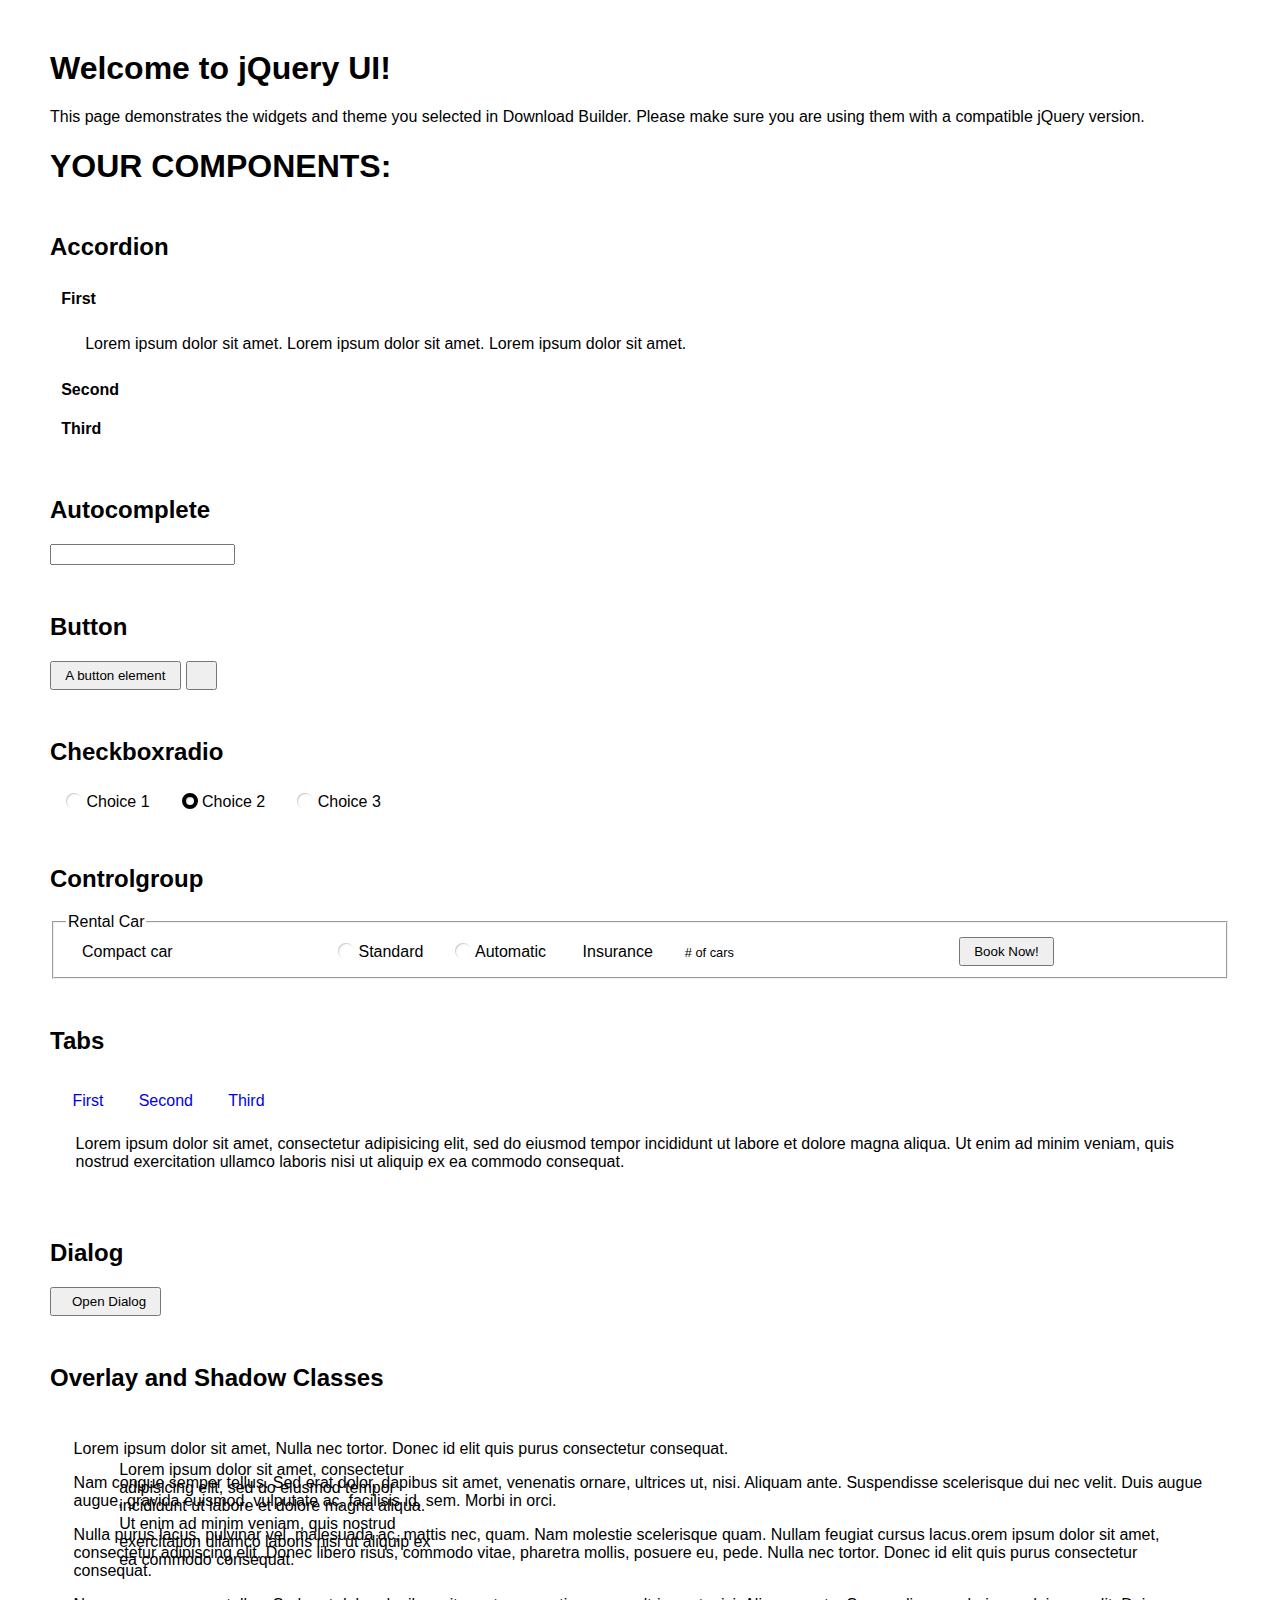
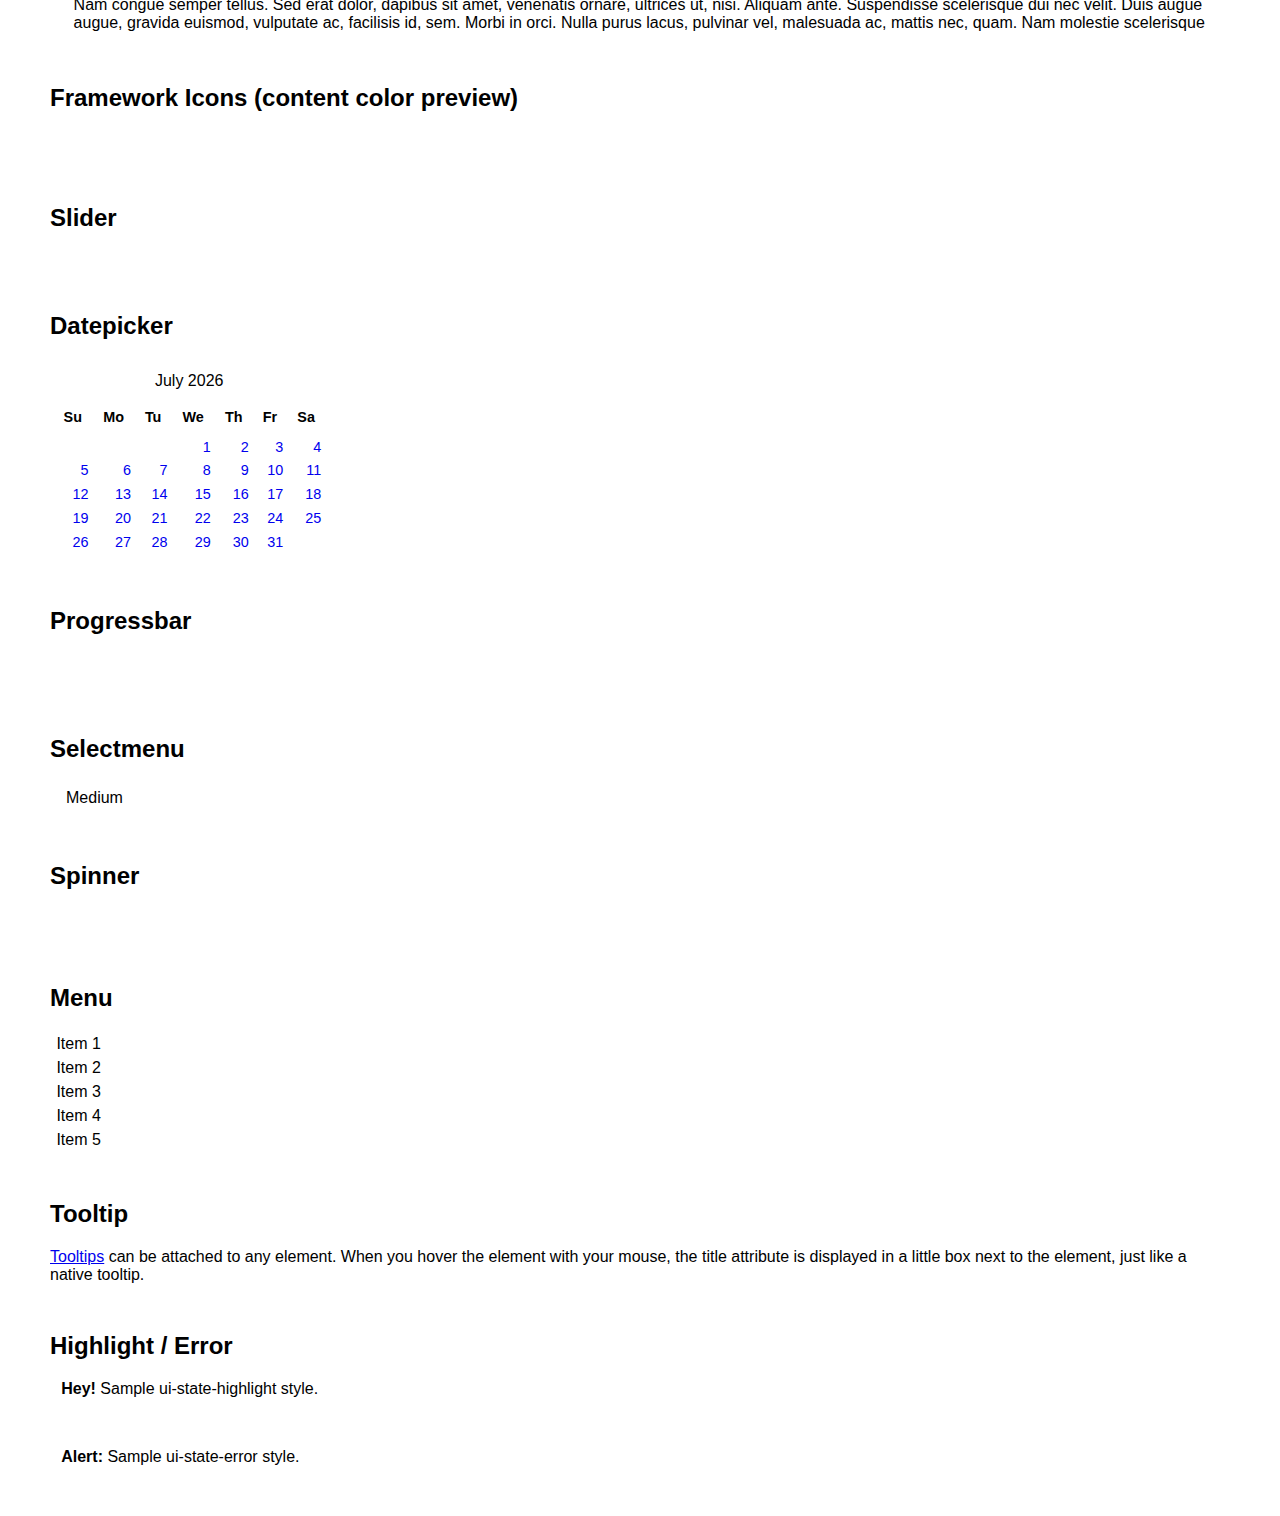
<file: jquery-ui-1.13.2.custom/index.html>
<!doctype html>
<html lang="us">
<head>
	<meta charset="utf-8">
	<title>jQuery UI Example Page</title>
	<link href="jquery-ui.css" rel="stylesheet">
	<style>
	body{
		font-family: "Trebuchet MS", sans-serif;
		margin: 50px;
	}
	.demoHeaders {
		margin-top: 2em;
	}
	#dialog-link {
		padding: .4em 1em .4em 20px;
		text-decoration: none;
		position: relative;
	}
	#dialog-link span.ui-icon {
		margin: 0 5px 0 0;
		position: absolute;
		left: .2em;
		top: 50%;
		margin-top: -8px;
	}
	#icons {
		margin: 0;
		padding: 0;
	}
	#icons li {
		margin: 2px;
		position: relative;
		padding: 4px 0;
		cursor: pointer;
		float: left;
		list-style: none;
	}
	#icons span.ui-icon {
		float: left;
		margin: 0 4px;
	}
	.fakewindowcontain .ui-widget-overlay {
		position: absolute;
	}
	select {
		width: 200px;
	}
	</style>
</head>
<body>

<h1>Welcome to jQuery UI!</h1>

<div class="ui-widget">
	<p>This page demonstrates the widgets and theme you selected in Download Builder. Please make sure you are using them with a compatible jQuery version.</p>
</div>

<h1>YOUR COMPONENTS:</h1>

<!-- Accordion -->
<h2 class="demoHeaders">Accordion</h2>
<div id="accordion">
	<h3>First</h3>
	<div>Lorem ipsum dolor sit amet. Lorem ipsum dolor sit amet. Lorem ipsum dolor sit amet.</div>
	<h3>Second</h3>
	<div>Phasellus mattis tincidunt nibh.</div>
	<h3>Third</h3>
	<div>Nam dui erat, auctor a, dignissim quis.</div>
</div>

<!-- Autocomplete -->
<h2 class="demoHeaders">Autocomplete</h2>
<div>
	<input id="autocomplete" title="type &quot;a&quot;">
</div>

<!-- Button -->
<h2 class="demoHeaders">Button</h2>
<button id="button">A button element</button>
<button id="button-icon">An icon-only button</button>

<!-- Checkboxradio -->
<h2 class="demoHeaders">Checkboxradio</h2>
<form style="margin-top: 1em;">
	<div id="radioset">
		<input type="radio" id="radio1" name="radio"><label for="radio1">Choice 1</label>
		<input type="radio" id="radio2" name="radio" checked="checked"><label for="radio2">Choice 2</label>
		<input type="radio" id="radio3" name="radio"><label for="radio3">Choice 3</label>
	</div>
</form>

<!-- Controlgroup -->
<h2 class="demoHeaders">Controlgroup</h2>
<fieldset>
	<legend>Rental Car</legend>
	<div id="controlgroup">
		<select id="car-type">
			<option>Compact car</option>
			<option>Midsize car</option>
			<option>Full size car</option>
			<option>SUV</option>
			<option>Luxury</option>
			<option>Truck</option>
			<option>Van</option>
		</select>
		<label for="transmission-standard">Standard</label>
		<input type="radio" name="transmission" id="transmission-standard">
		<label for="transmission-automatic">Automatic</label>
		<input type="radio" name="transmission" id="transmission-automatic">
		<label for="insurance">Insurance</label>
		<input type="checkbox" name="insurance" id="insurance">
		<label for="horizontal-spinner" class="ui-controlgroup-label"># of cars</label>
		<input id="horizontal-spinner" class="ui-spinner-input">
		<button>Book Now!</button>
	</div>
</fieldset>

<!-- Tabs -->
<h2 class="demoHeaders">Tabs</h2>
<div id="tabs">
	<ul>
		<li><a href="#tabs-1">First</a></li>
		<li><a href="#tabs-2">Second</a></li>
		<li><a href="#tabs-3">Third</a></li>
	</ul>
	<div id="tabs-1">Lorem ipsum dolor sit amet, consectetur adipisicing elit, sed do eiusmod tempor incididunt ut labore et dolore magna aliqua. Ut enim ad minim veniam, quis nostrud exercitation ullamco laboris nisi ut aliquip ex ea commodo consequat.</div>
	<div id="tabs-2">Phasellus mattis tincidunt nibh. Cras orci urna, blandit id, pretium vel, aliquet ornare, felis. Maecenas scelerisque sem non nisl. Fusce sed lorem in enim dictum bibendum.</div>
	<div id="tabs-3">Nam dui erat, auctor a, dignissim quis, sollicitudin eu, felis. Pellentesque nisi urna, interdum eget, sagittis et, consequat vestibulum, lacus. Mauris porttitor ullamcorper augue.</div>
</div>

<h2 class="demoHeaders">Dialog</h2>
<p>
	<button id="dialog-link" class="ui-button ui-corner-all ui-widget">
		<span class="ui-icon ui-icon-newwin"></span>Open Dialog
	</button>
</p>

<h2 class="demoHeaders">Overlay and Shadow Classes</h2>
<div style="position: relative; width: 96%; height: 200px; padding:1% 2%; overflow:hidden;" class="fakewindowcontain">
	<p>Lorem ipsum dolor sit amet,  Nulla nec tortor. Donec id elit quis purus consectetur consequat. </p><p>Nam congue semper tellus. Sed erat dolor, dapibus sit amet, venenatis ornare, ultrices ut, nisi. Aliquam ante. Suspendisse scelerisque dui nec velit. Duis augue augue, gravida euismod, vulputate ac, facilisis id, sem. Morbi in orci. </p><p>Nulla purus lacus, pulvinar vel, malesuada ac, mattis nec, quam. Nam molestie scelerisque quam. Nullam feugiat cursus lacus.orem ipsum dolor sit amet, consectetur adipiscing elit. Donec libero risus, commodo vitae, pharetra mollis, posuere eu, pede. Nulla nec tortor. Donec id elit quis purus consectetur consequat. </p><p>Nam congue semper tellus. Sed erat dolor, dapibus sit amet, venenatis ornare, ultrices ut, nisi. Aliquam ante. Suspendisse scelerisque dui nec velit. Duis augue augue, gravida euismod, vulputate ac, facilisis id, sem. Morbi in orci. Nulla purus lacus, pulvinar vel, malesuada ac, mattis nec, quam. Nam molestie scelerisque quam. </p><p>Nullam feugiat cursus lacus.orem ipsum dolor sit amet, consectetur adipiscing elit. Donec libero risus, commodo vitae, pharetra mollis, posuere eu, pede. Nulla nec tortor. Donec id elit quis purus consectetur consequat. Nam congue semper tellus. Sed erat dolor, dapibus sit amet, venenatis ornare, ultrices ut, nisi. Aliquam ante. </p><p>Suspendisse scelerisque dui nec velit. Duis augue augue, gravida euismod, vulputate ac, facilisis id, sem. Morbi in orci. Nulla purus lacus, pulvinar vel, malesuada ac, mattis nec, quam. Nam molestie scelerisque quam. Nullam feugiat cursus lacus.orem ipsum dolor sit amet, consectetur adipiscing elit. Donec libero risus, commodo vitae, pharetra mollis, posuere eu, pede. Nulla nec tortor. Donec id elit quis purus consectetur consequat. Nam congue semper tellus. Sed erat dolor, dapibus sit amet, venenatis ornare, ultrices ut, nisi. </p>

	<!-- ui-dialog -->
	<div class="ui-widget-overlay ui-front"></div>
	<div style="position: absolute; width: 320px; left: 50px; top: 30px; padding: 1.2em" class="ui-widget ui-front ui-widget-content ui-corner-all ui-widget-shadow">
		Lorem ipsum dolor sit amet, consectetur adipisicing elit, sed do eiusmod tempor incididunt ut labore et dolore magna aliqua. Ut enim ad minim veniam, quis nostrud exercitation ullamco laboris nisi ut aliquip ex ea commodo consequat.
	</div>

</div>

<!-- ui-dialog -->
<div id="dialog" title="Dialog Title">
	<p>Lorem ipsum dolor sit amet, consectetur adipisicing elit, sed do eiusmod tempor incididunt ut labore et dolore magna aliqua. Ut enim ad minim veniam, quis nostrud exercitation ullamco laboris nisi ut aliquip ex ea commodo consequat.</p>
</div>


<h2 class="demoHeaders">Framework Icons (content color preview)</h2>
<ul id="icons" class="ui-widget ui-helper-clearfix">
	<li class="ui-state-default ui-corner-all" title=".ui-icon-caret-1-n"><span class="ui-icon ui-icon-caret-1-n"></span></li>
	<li class="ui-state-default ui-corner-all" title=".ui-icon-caret-1-ne"><span class="ui-icon ui-icon-caret-1-ne"></span></li>
	<li class="ui-state-default ui-corner-all" title=".ui-icon-caret-1-e"><span class="ui-icon ui-icon-caret-1-e"></span></li>
	<li class="ui-state-default ui-corner-all" title=".ui-icon-caret-1-se"><span class="ui-icon ui-icon-caret-1-se"></span></li>
	<li class="ui-state-default ui-corner-all" title=".ui-icon-caret-1-s"><span class="ui-icon ui-icon-caret-1-s"></span></li>
	<li class="ui-state-default ui-corner-all" title=".ui-icon-caret-1-sw"><span class="ui-icon ui-icon-caret-1-sw"></span></li>
	<li class="ui-state-default ui-corner-all" title=".ui-icon-caret-1-w"><span class="ui-icon ui-icon-caret-1-w"></span></li>
	<li class="ui-state-default ui-corner-all" title=".ui-icon-caret-1-nw"><span class="ui-icon ui-icon-caret-1-nw"></span></li>
	<li class="ui-state-default ui-corner-all" title=".ui-icon-caret-2-n-s"><span class="ui-icon ui-icon-caret-2-n-s"></span></li>
	<li class="ui-state-default ui-corner-all" title=".ui-icon-caret-2-e-w"><span class="ui-icon ui-icon-caret-2-e-w"></span></li>
	<li class="ui-state-default ui-corner-all" title=".ui-icon-triangle-1-n"><span class="ui-icon ui-icon-triangle-1-n"></span></li>
	<li class="ui-state-default ui-corner-all" title=".ui-icon-triangle-1-ne"><span class="ui-icon ui-icon-triangle-1-ne"></span></li>
	<li class="ui-state-default ui-corner-all" title=".ui-icon-triangle-1-e"><span class="ui-icon ui-icon-triangle-1-e"></span></li>
	<li class="ui-state-default ui-corner-all" title=".ui-icon-triangle-1-se"><span class="ui-icon ui-icon-triangle-1-se"></span></li>
	<li class="ui-state-default ui-corner-all" title=".ui-icon-triangle-1-s"><span class="ui-icon ui-icon-triangle-1-s"></span></li>
	<li class="ui-state-default ui-corner-all" title=".ui-icon-triangle-1-sw"><span class="ui-icon ui-icon-triangle-1-sw"></span></li>
	<li class="ui-state-default ui-corner-all" title=".ui-icon-triangle-1-w"><span class="ui-icon ui-icon-triangle-1-w"></span></li>
	<li class="ui-state-default ui-corner-all" title=".ui-icon-triangle-1-nw"><span class="ui-icon ui-icon-triangle-1-nw"></span></li>
	<li class="ui-state-default ui-corner-all" title=".ui-icon-triangle-2-n-s"><span class="ui-icon ui-icon-triangle-2-n-s"></span></li>
	<li class="ui-state-default ui-corner-all" title=".ui-icon-triangle-2-e-w"><span class="ui-icon ui-icon-triangle-2-e-w"></span></li>
	<li class="ui-state-default ui-corner-all" title=".ui-icon-arrow-1-n"><span class="ui-icon ui-icon-arrow-1-n"></span></li>
	<li class="ui-state-default ui-corner-all" title=".ui-icon-arrow-1-ne"><span class="ui-icon ui-icon-arrow-1-ne"></span></li>
	<li class="ui-state-default ui-corner-all" title=".ui-icon-arrow-1-e"><span class="ui-icon ui-icon-arrow-1-e"></span></li>
	<li class="ui-state-default ui-corner-all" title=".ui-icon-arrow-1-se"><span class="ui-icon ui-icon-arrow-1-se"></span></li>
	<li class="ui-state-default ui-corner-all" title=".ui-icon-arrow-1-s"><span class="ui-icon ui-icon-arrow-1-s"></span></li>
	<li class="ui-state-default ui-corner-all" title=".ui-icon-arrow-1-sw"><span class="ui-icon ui-icon-arrow-1-sw"></span></li>
	<li class="ui-state-default ui-corner-all" title=".ui-icon-arrow-1-w"><span class="ui-icon ui-icon-arrow-1-w"></span></li>
	<li class="ui-state-default ui-corner-all" title=".ui-icon-arrow-1-nw"><span class="ui-icon ui-icon-arrow-1-nw"></span></li>
	<li class="ui-state-default ui-corner-all" title=".ui-icon-arrow-2-n-s"><span class="ui-icon ui-icon-arrow-2-n-s"></span></li>
	<li class="ui-state-default ui-corner-all" title=".ui-icon-arrow-2-ne-sw"><span class="ui-icon ui-icon-arrow-2-ne-sw"></span></li>
	<li class="ui-state-default ui-corner-all" title=".ui-icon-arrow-2-e-w"><span class="ui-icon ui-icon-arrow-2-e-w"></span></li>
	<li class="ui-state-default ui-corner-all" title=".ui-icon-arrow-2-se-nw"><span class="ui-icon ui-icon-arrow-2-se-nw"></span></li>
	<li class="ui-state-default ui-corner-all" title=".ui-icon-arrowstop-1-n"><span class="ui-icon ui-icon-arrowstop-1-n"></span></li>
	<li class="ui-state-default ui-corner-all" title=".ui-icon-arrowstop-1-e"><span class="ui-icon ui-icon-arrowstop-1-e"></span></li>
	<li class="ui-state-default ui-corner-all" title=".ui-icon-arrowstop-1-s"><span class="ui-icon ui-icon-arrowstop-1-s"></span></li>
	<li class="ui-state-default ui-corner-all" title=".ui-icon-arrowstop-1-w"><span class="ui-icon ui-icon-arrowstop-1-w"></span></li>
	<li class="ui-state-default ui-corner-all" title=".ui-icon-arrowthick-1-n"><span class="ui-icon ui-icon-arrowthick-1-n"></span></li>
	<li class="ui-state-default ui-corner-all" title=".ui-icon-arrowthick-1-ne"><span class="ui-icon ui-icon-arrowthick-1-ne"></span></li>
	<li class="ui-state-default ui-corner-all" title=".ui-icon-arrowthick-1-e"><span class="ui-icon ui-icon-arrowthick-1-e"></span></li>
	<li class="ui-state-default ui-corner-all" title=".ui-icon-arrowthick-1-se"><span class="ui-icon ui-icon-arrowthick-1-se"></span></li>
	<li class="ui-state-default ui-corner-all" title=".ui-icon-arrowthick-1-s"><span class="ui-icon ui-icon-arrowthick-1-s"></span></li>
	<li class="ui-state-default ui-corner-all" title=".ui-icon-arrowthick-1-sw"><span class="ui-icon ui-icon-arrowthick-1-sw"></span></li>
	<li class="ui-state-default ui-corner-all" title=".ui-icon-arrowthick-1-w"><span class="ui-icon ui-icon-arrowthick-1-w"></span></li>
	<li class="ui-state-default ui-corner-all" title=".ui-icon-arrowthick-1-nw"><span class="ui-icon ui-icon-arrowthick-1-nw"></span></li>
	<li class="ui-state-default ui-corner-all" title=".ui-icon-arrowthick-2-n-s"><span class="ui-icon ui-icon-arrowthick-2-n-s"></span></li>
	<li class="ui-state-default ui-corner-all" title=".ui-icon-arrowthick-2-ne-sw"><span class="ui-icon ui-icon-arrowthick-2-ne-sw"></span></li>
	<li class="ui-state-default ui-corner-all" title=".ui-icon-arrowthick-2-e-w"><span class="ui-icon ui-icon-arrowthick-2-e-w"></span></li>
	<li class="ui-state-default ui-corner-all" title=".ui-icon-arrowthick-2-se-nw"><span class="ui-icon ui-icon-arrowthick-2-se-nw"></span></li>
	<li class="ui-state-default ui-corner-all" title=".ui-icon-arrowthickstop-1-n"><span class="ui-icon ui-icon-arrowthickstop-1-n"></span></li>
	<li class="ui-state-default ui-corner-all" title=".ui-icon-arrowthickstop-1-e"><span class="ui-icon ui-icon-arrowthickstop-1-e"></span></li>
	<li class="ui-state-default ui-corner-all" title=".ui-icon-arrowthickstop-1-s"><span class="ui-icon ui-icon-arrowthickstop-1-s"></span></li>
	<li class="ui-state-default ui-corner-all" title=".ui-icon-arrowthickstop-1-w"><span class="ui-icon ui-icon-arrowthickstop-1-w"></span></li>
	<li class="ui-state-default ui-corner-all" title=".ui-icon-arrowreturnthick-1-w"><span class="ui-icon ui-icon-arrowreturnthick-1-w"></span></li>
	<li class="ui-state-default ui-corner-all" title=".ui-icon-arrowreturnthick-1-n"><span class="ui-icon ui-icon-arrowreturnthick-1-n"></span></li>
	<li class="ui-state-default ui-corner-all" title=".ui-icon-arrowreturnthick-1-e"><span class="ui-icon ui-icon-arrowreturnthick-1-e"></span></li>
	<li class="ui-state-default ui-corner-all" title=".ui-icon-arrowreturnthick-1-s"><span class="ui-icon ui-icon-arrowreturnthick-1-s"></span></li>
	<li class="ui-state-default ui-corner-all" title=".ui-icon-arrowreturn-1-w"><span class="ui-icon ui-icon-arrowreturn-1-w"></span></li>
	<li class="ui-state-default ui-corner-all" title=".ui-icon-arrowreturn-1-n"><span class="ui-icon ui-icon-arrowreturn-1-n"></span></li>
	<li class="ui-state-default ui-corner-all" title=".ui-icon-arrowreturn-1-e"><span class="ui-icon ui-icon-arrowreturn-1-e"></span></li>
	<li class="ui-state-default ui-corner-all" title=".ui-icon-arrowreturn-1-s"><span class="ui-icon ui-icon-arrowreturn-1-s"></span></li>
	<li class="ui-state-default ui-corner-all" title=".ui-icon-arrowrefresh-1-w"><span class="ui-icon ui-icon-arrowrefresh-1-w"></span></li>
	<li class="ui-state-default ui-corner-all" title=".ui-icon-arrowrefresh-1-n"><span class="ui-icon ui-icon-arrowrefresh-1-n"></span></li>
	<li class="ui-state-default ui-corner-all" title=".ui-icon-arrowrefresh-1-e"><span class="ui-icon ui-icon-arrowrefresh-1-e"></span></li>
	<li class="ui-state-default ui-corner-all" title=".ui-icon-arrowrefresh-1-s"><span class="ui-icon ui-icon-arrowrefresh-1-s"></span></li>
	<li class="ui-state-default ui-corner-all" title=".ui-icon-arrow-4"><span class="ui-icon ui-icon-arrow-4"></span></li>
	<li class="ui-state-default ui-corner-all" title=".ui-icon-arrow-4-diag"><span class="ui-icon ui-icon-arrow-4-diag"></span></li>
	<li class="ui-state-default ui-corner-all" title=".ui-icon-extlink"><span class="ui-icon ui-icon-extlink"></span></li>
	<li class="ui-state-default ui-corner-all" title=".ui-icon-newwin"><span class="ui-icon ui-icon-newwin"></span></li>
	<li class="ui-state-default ui-corner-all" title=".ui-icon-refresh"><span class="ui-icon ui-icon-refresh"></span></li>
	<li class="ui-state-default ui-corner-all" title=".ui-icon-shuffle"><span class="ui-icon ui-icon-shuffle"></span></li>
	<li class="ui-state-default ui-corner-all" title=".ui-icon-transfer-e-w"><span class="ui-icon ui-icon-transfer-e-w"></span></li>
	<li class="ui-state-default ui-corner-all" title=".ui-icon-transferthick-e-w"><span class="ui-icon ui-icon-transferthick-e-w"></span></li>
	<li class="ui-state-default ui-corner-all" title=".ui-icon-folder-collapsed"><span class="ui-icon ui-icon-folder-collapsed"></span></li>
	<li class="ui-state-default ui-corner-all" title=".ui-icon-folder-open"><span class="ui-icon ui-icon-folder-open"></span></li>
	<li class="ui-state-default ui-corner-all" title=".ui-icon-document"><span class="ui-icon ui-icon-document"></span></li>
	<li class="ui-state-default ui-corner-all" title=".ui-icon-document-b"><span class="ui-icon ui-icon-document-b"></span></li>
	<li class="ui-state-default ui-corner-all" title=".ui-icon-note"><span class="ui-icon ui-icon-note"></span></li>
	<li class="ui-state-default ui-corner-all" title=".ui-icon-mail-closed"><span class="ui-icon ui-icon-mail-closed"></span></li>
	<li class="ui-state-default ui-corner-all" title=".ui-icon-mail-open"><span class="ui-icon ui-icon-mail-open"></span></li>
	<li class="ui-state-default ui-corner-all" title=".ui-icon-suitcase"><span class="ui-icon ui-icon-suitcase"></span></li>
	<li class="ui-state-default ui-corner-all" title=".ui-icon-comment"><span class="ui-icon ui-icon-comment"></span></li>
	<li class="ui-state-default ui-corner-all" title=".ui-icon-person"><span class="ui-icon ui-icon-person"></span></li>
	<li class="ui-state-default ui-corner-all" title=".ui-icon-print"><span class="ui-icon ui-icon-print"></span></li>
	<li class="ui-state-default ui-corner-all" title=".ui-icon-trash"><span class="ui-icon ui-icon-trash"></span></li>
	<li class="ui-state-default ui-corner-all" title=".ui-icon-locked"><span class="ui-icon ui-icon-locked"></span></li>
	<li class="ui-state-default ui-corner-all" title=".ui-icon-unlocked"><span class="ui-icon ui-icon-unlocked"></span></li>
	<li class="ui-state-default ui-corner-all" title=".ui-icon-bookmark"><span class="ui-icon ui-icon-bookmark"></span></li>
	<li class="ui-state-default ui-corner-all" title=".ui-icon-tag"><span class="ui-icon ui-icon-tag"></span></li>
	<li class="ui-state-default ui-corner-all" title=".ui-icon-home"><span class="ui-icon ui-icon-home"></span></li>
	<li class="ui-state-default ui-corner-all" title=".ui-icon-flag"><span class="ui-icon ui-icon-flag"></span></li>
	<li class="ui-state-default ui-corner-all" title=".ui-icon-calculator"><span class="ui-icon ui-icon-calculator"></span></li>
	<li class="ui-state-default ui-corner-all" title=".ui-icon-cart"><span class="ui-icon ui-icon-cart"></span></li>
	<li class="ui-state-default ui-corner-all" title=".ui-icon-pencil"><span class="ui-icon ui-icon-pencil"></span></li>
	<li class="ui-state-default ui-corner-all" title=".ui-icon-clock"><span class="ui-icon ui-icon-clock"></span></li>
	<li class="ui-state-default ui-corner-all" title=".ui-icon-disk"><span class="ui-icon ui-icon-disk"></span></li>
	<li class="ui-state-default ui-corner-all" title=".ui-icon-calendar"><span class="ui-icon ui-icon-calendar"></span></li>
	<li class="ui-state-default ui-corner-all" title=".ui-icon-zoomin"><span class="ui-icon ui-icon-zoomin"></span></li>
	<li class="ui-state-default ui-corner-all" title=".ui-icon-zoomout"><span class="ui-icon ui-icon-zoomout"></span></li>
	<li class="ui-state-default ui-corner-all" title=".ui-icon-search"><span class="ui-icon ui-icon-search"></span></li>
	<li class="ui-state-default ui-corner-all" title=".ui-icon-wrench"><span class="ui-icon ui-icon-wrench"></span></li>
	<li class="ui-state-default ui-corner-all" title=".ui-icon-gear"><span class="ui-icon ui-icon-gear"></span></li>
	<li class="ui-state-default ui-corner-all" title=".ui-icon-heart"><span class="ui-icon ui-icon-heart"></span></li>
	<li class="ui-state-default ui-corner-all" title=".ui-icon-star"><span class="ui-icon ui-icon-star"></span></li>
	<li class="ui-state-default ui-corner-all" title=".ui-icon-link"><span class="ui-icon ui-icon-link"></span></li>
	<li class="ui-state-default ui-corner-all" title=".ui-icon-cancel"><span class="ui-icon ui-icon-cancel"></span></li>
	<li class="ui-state-default ui-corner-all" title=".ui-icon-plus"><span class="ui-icon ui-icon-plus"></span></li>
	<li class="ui-state-default ui-corner-all" title=".ui-icon-plusthick"><span class="ui-icon ui-icon-plusthick"></span></li>
	<li class="ui-state-default ui-corner-all" title=".ui-icon-minus"><span class="ui-icon ui-icon-minus"></span></li>
	<li class="ui-state-default ui-corner-all" title=".ui-icon-minusthick"><span class="ui-icon ui-icon-minusthick"></span></li>
	<li class="ui-state-default ui-corner-all" title=".ui-icon-close"><span class="ui-icon ui-icon-close"></span></li>
	<li class="ui-state-default ui-corner-all" title=".ui-icon-closethick"><span class="ui-icon ui-icon-closethick"></span></li>
	<li class="ui-state-default ui-corner-all" title=".ui-icon-key"><span class="ui-icon ui-icon-key"></span></li>
	<li class="ui-state-default ui-corner-all" title=".ui-icon-lightbulb"><span class="ui-icon ui-icon-lightbulb"></span></li>
	<li class="ui-state-default ui-corner-all" title=".ui-icon-scissors"><span class="ui-icon ui-icon-scissors"></span></li>
	<li class="ui-state-default ui-corner-all" title=".ui-icon-clipboard"><span class="ui-icon ui-icon-clipboard"></span></li>
	<li class="ui-state-default ui-corner-all" title=".ui-icon-copy"><span class="ui-icon ui-icon-copy"></span></li>
	<li class="ui-state-default ui-corner-all" title=".ui-icon-contact"><span class="ui-icon ui-icon-contact"></span></li>
	<li class="ui-state-default ui-corner-all" title=".ui-icon-image"><span class="ui-icon ui-icon-image"></span></li>
	<li class="ui-state-default ui-corner-all" title=".ui-icon-video"><span class="ui-icon ui-icon-video"></span></li>
	<li class="ui-state-default ui-corner-all" title=".ui-icon-script"><span class="ui-icon ui-icon-script"></span></li>
	<li class="ui-state-default ui-corner-all" title=".ui-icon-alert"><span class="ui-icon ui-icon-alert"></span></li>
	<li class="ui-state-default ui-corner-all" title=".ui-icon-info"><span class="ui-icon ui-icon-info"></span></li>
	<li class="ui-state-default ui-corner-all" title=".ui-icon-notice"><span class="ui-icon ui-icon-notice"></span></li>
	<li class="ui-state-default ui-corner-all" title=".ui-icon-help"><span class="ui-icon ui-icon-help"></span></li>
	<li class="ui-state-default ui-corner-all" title=".ui-icon-check"><span class="ui-icon ui-icon-check"></span></li>
	<li class="ui-state-default ui-corner-all" title=".ui-icon-bullet"><span class="ui-icon ui-icon-bullet"></span></li>
	<li class="ui-state-default ui-corner-all" title=".ui-icon-radio-off"><span class="ui-icon ui-icon-radio-off"></span></li>
	<li class="ui-state-default ui-corner-all" title=".ui-icon-radio-on"><span class="ui-icon ui-icon-radio-on"></span></li>
	<li class="ui-state-default ui-corner-all" title=".ui-icon-pin-w"><span class="ui-icon ui-icon-pin-w"></span></li>
	<li class="ui-state-default ui-corner-all" title=".ui-icon-pin-s"><span class="ui-icon ui-icon-pin-s"></span></li>
	<li class="ui-state-default ui-corner-all" title=".ui-icon-play"><span class="ui-icon ui-icon-play"></span></li>
	<li class="ui-state-default ui-corner-all" title=".ui-icon-pause"><span class="ui-icon ui-icon-pause"></span></li>
	<li class="ui-state-default ui-corner-all" title=".ui-icon-seek-next"><span class="ui-icon ui-icon-seek-next"></span></li>
	<li class="ui-state-default ui-corner-all" title=".ui-icon-seek-prev"><span class="ui-icon ui-icon-seek-prev"></span></li>
	<li class="ui-state-default ui-corner-all" title=".ui-icon-seek-end"><span class="ui-icon ui-icon-seek-end"></span></li>
	<li class="ui-state-default ui-corner-all" title=".ui-icon-seek-first"><span class="ui-icon ui-icon-seek-first"></span></li>
	<li class="ui-state-default ui-corner-all" title=".ui-icon-stop"><span class="ui-icon ui-icon-stop"></span></li>
	<li class="ui-state-default ui-corner-all" title=".ui-icon-eject"><span class="ui-icon ui-icon-eject"></span></li>
	<li class="ui-state-default ui-corner-all" title=".ui-icon-volume-off"><span class="ui-icon ui-icon-volume-off"></span></li>
	<li class="ui-state-default ui-corner-all" title=".ui-icon-volume-on"><span class="ui-icon ui-icon-volume-on"></span></li>
	<li class="ui-state-default ui-corner-all" title=".ui-icon-power"><span class="ui-icon ui-icon-power"></span></li>
	<li class="ui-state-default ui-corner-all" title=".ui-icon-signal-diag"><span class="ui-icon ui-icon-signal-diag"></span></li>
	<li class="ui-state-default ui-corner-all" title=".ui-icon-signal"><span class="ui-icon ui-icon-signal"></span></li>
	<li class="ui-state-default ui-corner-all" title=".ui-icon-battery-0"><span class="ui-icon ui-icon-battery-0"></span></li>
	<li class="ui-state-default ui-corner-all" title=".ui-icon-battery-1"><span class="ui-icon ui-icon-battery-1"></span></li>
	<li class="ui-state-default ui-corner-all" title=".ui-icon-battery-2"><span class="ui-icon ui-icon-battery-2"></span></li>
	<li class="ui-state-default ui-corner-all" title=".ui-icon-battery-3"><span class="ui-icon ui-icon-battery-3"></span></li>
	<li class="ui-state-default ui-corner-all" title=".ui-icon-circle-plus"><span class="ui-icon ui-icon-circle-plus"></span></li>
	<li class="ui-state-default ui-corner-all" title=".ui-icon-circle-minus"><span class="ui-icon ui-icon-circle-minus"></span></li>
	<li class="ui-state-default ui-corner-all" title=".ui-icon-circle-close"><span class="ui-icon ui-icon-circle-close"></span></li>
	<li class="ui-state-default ui-corner-all" title=".ui-icon-circle-triangle-e"><span class="ui-icon ui-icon-circle-triangle-e"></span></li>
	<li class="ui-state-default ui-corner-all" title=".ui-icon-circle-triangle-s"><span class="ui-icon ui-icon-circle-triangle-s"></span></li>
	<li class="ui-state-default ui-corner-all" title=".ui-icon-circle-triangle-w"><span class="ui-icon ui-icon-circle-triangle-w"></span></li>
	<li class="ui-state-default ui-corner-all" title=".ui-icon-circle-triangle-n"><span class="ui-icon ui-icon-circle-triangle-n"></span></li>
	<li class="ui-state-default ui-corner-all" title=".ui-icon-circle-arrow-e"><span class="ui-icon ui-icon-circle-arrow-e"></span></li>
	<li class="ui-state-default ui-corner-all" title=".ui-icon-circle-arrow-s"><span class="ui-icon ui-icon-circle-arrow-s"></span></li>
	<li class="ui-state-default ui-corner-all" title=".ui-icon-circle-arrow-w"><span class="ui-icon ui-icon-circle-arrow-w"></span></li>
	<li class="ui-state-default ui-corner-all" title=".ui-icon-circle-arrow-n"><span class="ui-icon ui-icon-circle-arrow-n"></span></li>
	<li class="ui-state-default ui-corner-all" title=".ui-icon-circle-zoomin"><span class="ui-icon ui-icon-circle-zoomin"></span></li>
	<li class="ui-state-default ui-corner-all" title=".ui-icon-circle-zoomout"><span class="ui-icon ui-icon-circle-zoomout"></span></li>
	<li class="ui-state-default ui-corner-all" title=".ui-icon-circle-check"><span class="ui-icon ui-icon-circle-check"></span></li>
	<li class="ui-state-default ui-corner-all" title=".ui-icon-circlesmall-plus"><span class="ui-icon ui-icon-circlesmall-plus"></span></li>
	<li class="ui-state-default ui-corner-all" title=".ui-icon-circlesmall-minus"><span class="ui-icon ui-icon-circlesmall-minus"></span></li>
	<li class="ui-state-default ui-corner-all" title=".ui-icon-circlesmall-close"><span class="ui-icon ui-icon-circlesmall-close"></span></li>
	<li class="ui-state-default ui-corner-all" title=".ui-icon-squaresmall-plus"><span class="ui-icon ui-icon-squaresmall-plus"></span></li>
	<li class="ui-state-default ui-corner-all" title=".ui-icon-squaresmall-minus"><span class="ui-icon ui-icon-squaresmall-minus"></span></li>
	<li class="ui-state-default ui-corner-all" title=".ui-icon-squaresmall-close"><span class="ui-icon ui-icon-squaresmall-close"></span></li>
	<li class="ui-state-default ui-corner-all" title=".ui-icon-grip-dotted-vertical"><span class="ui-icon ui-icon-grip-dotted-vertical"></span></li>
	<li class="ui-state-default ui-corner-all" title=".ui-icon-grip-dotted-horizontal"><span class="ui-icon ui-icon-grip-dotted-horizontal"></span></li>
	<li class="ui-state-default ui-corner-all" title=".ui-icon-grip-solid-vertical"><span class="ui-icon ui-icon-grip-solid-vertical"></span></li>
	<li class="ui-state-default ui-corner-all" title=".ui-icon-grip-solid-horizontal"><span class="ui-icon ui-icon-grip-solid-horizontal"></span></li>
	<li class="ui-state-default ui-corner-all" title=".ui-icon-gripsmall-diagonal-se"><span class="ui-icon ui-icon-gripsmall-diagonal-se"></span></li>
	<li class="ui-state-default ui-corner-all" title=".ui-icon-grip-diagonal-se"><span class="ui-icon ui-icon-grip-diagonal-se"></span></li>
</ul>

<!-- Slider -->
<h2 class="demoHeaders">Slider</h2>
<div id="slider"></div>

<!-- Datepicker -->
<h2 class="demoHeaders">Datepicker</h2>
<div id="datepicker"></div>

<!-- Progressbar -->
<h2 class="demoHeaders">Progressbar</h2>
<div id="progressbar"></div>

<!-- Progressbar -->
<h2 class="demoHeaders">Selectmenu</h2>
<select id="selectmenu">
	<option>Slower</option>
	<option>Slow</option>
	<option selected="selected">Medium</option>
	<option>Fast</option>
	<option>Faster</option>
</select>

<!-- Spinner -->
<h2 class="demoHeaders">Spinner</h2>
<input id="spinner">

<!-- Menu -->
<h2 class="demoHeaders">Menu</h2>
<ul style="width:100px;" id="menu">
	<li><div>Item 1</div></li>
	<li><div>Item 2</div></li>
	<li><div>Item 3</div>
		<ul>
			<li><div>Item 3-1</div></li>
			<li><div>Item 3-2</div></li>
			<li><div>Item 3-3</div></li>
			<li><div>Item 3-4</div></li>
			<li><div>Item 3-5</div></li>
		</ul>
	</li>
	<li><div>Item 4</div></li>
	<li><div>Item 5</div></li>
</ul>

<!-- Tooltip -->
<h2 class="demoHeaders">Tooltip</h2>
<p id="tooltip">
	<a href="#" title="That&apos;s what this widget is">Tooltips</a> can be attached to any element. When you hover
the element with your mouse, the title attribute is displayed in a little box next to the element, just like a native tooltip.
</p>

<!-- Highlight / Error -->
<h2 class="demoHeaders">Highlight / Error</h2>
<div class="ui-widget">
	<div class="ui-state-highlight ui-corner-all" style="margin-top: 20px; padding: 0 .7em;">
		<p><span class="ui-icon ui-icon-info" style="float: left; margin-right: .3em;"></span>
		<strong>Hey!</strong> Sample ui-state-highlight style.</p>
	</div>
</div>
<br>
<div class="ui-widget">
	<div class="ui-state-error ui-corner-all" style="padding: 0 .7em;">
		<p><span class="ui-icon ui-icon-alert" style="float: left; margin-right: .3em;"></span>
		<strong>Alert:</strong> Sample ui-state-error style.</p>
	</div>
</div>

<script src="external/jquery/jquery.js"></script>
<script src="jquery-ui.js"></script>
<script>
$( "#accordion" ).accordion();

var availableTags = [
	"ActionScript",
	"AppleScript",
	"Asp",
	"BASIC",
	"C",
	"C++",
	"Clojure",
	"COBOL",
	"ColdFusion",
	"Erlang",
	"Fortran",
	"Groovy",
	"Haskell",
	"Java",
	"JavaScript",
	"Lisp",
	"Perl",
	"PHP",
	"Python",
	"Ruby",
	"Scala",
	"Scheme"
];
$( "#autocomplete" ).autocomplete({
	source: availableTags
});

$( "#button" ).button();
$( "#button-icon" ).button({
	icon: "ui-icon-gear",
	showLabel: false
});

$( "#radioset" ).buttonset();

$( "#controlgroup" ).controlgroup();

$( "#tabs" ).tabs();

$( "#dialog" ).dialog({
	autoOpen: false,
	width: 400,
	buttons: [
		{
			text: "Ok",
			click: function() {
				$( this ).dialog( "close" );
			}
		},
		{
			text: "Cancel",
			click: function() {
				$( this ).dialog( "close" );
			}
		}
	]
});

// Link to open the dialog
$( "#dialog-link" ).click(function( event ) {
	$( "#dialog" ).dialog( "open" );
	event.preventDefault();
});

$( "#datepicker" ).datepicker({
	inline: true
});

$( "#slider" ).slider({
	range: true,
	values: [ 17, 67 ]
});

$( "#progressbar" ).progressbar({
	value: 20
});

$( "#spinner" ).spinner();

$( "#menu" ).menu();

$( "#tooltip" ).tooltip();

$( "#selectmenu" ).selectmenu();

// Hover states on the static widgets
$( "#dialog-link, #icons li" ).hover(
	function() {
		$( this ).addClass( "ui-state-hover" );
	},
	function() {
		$( this ).removeClass( "ui-state-hover" );
	}
);
</script>
</body>
</html>
</file>
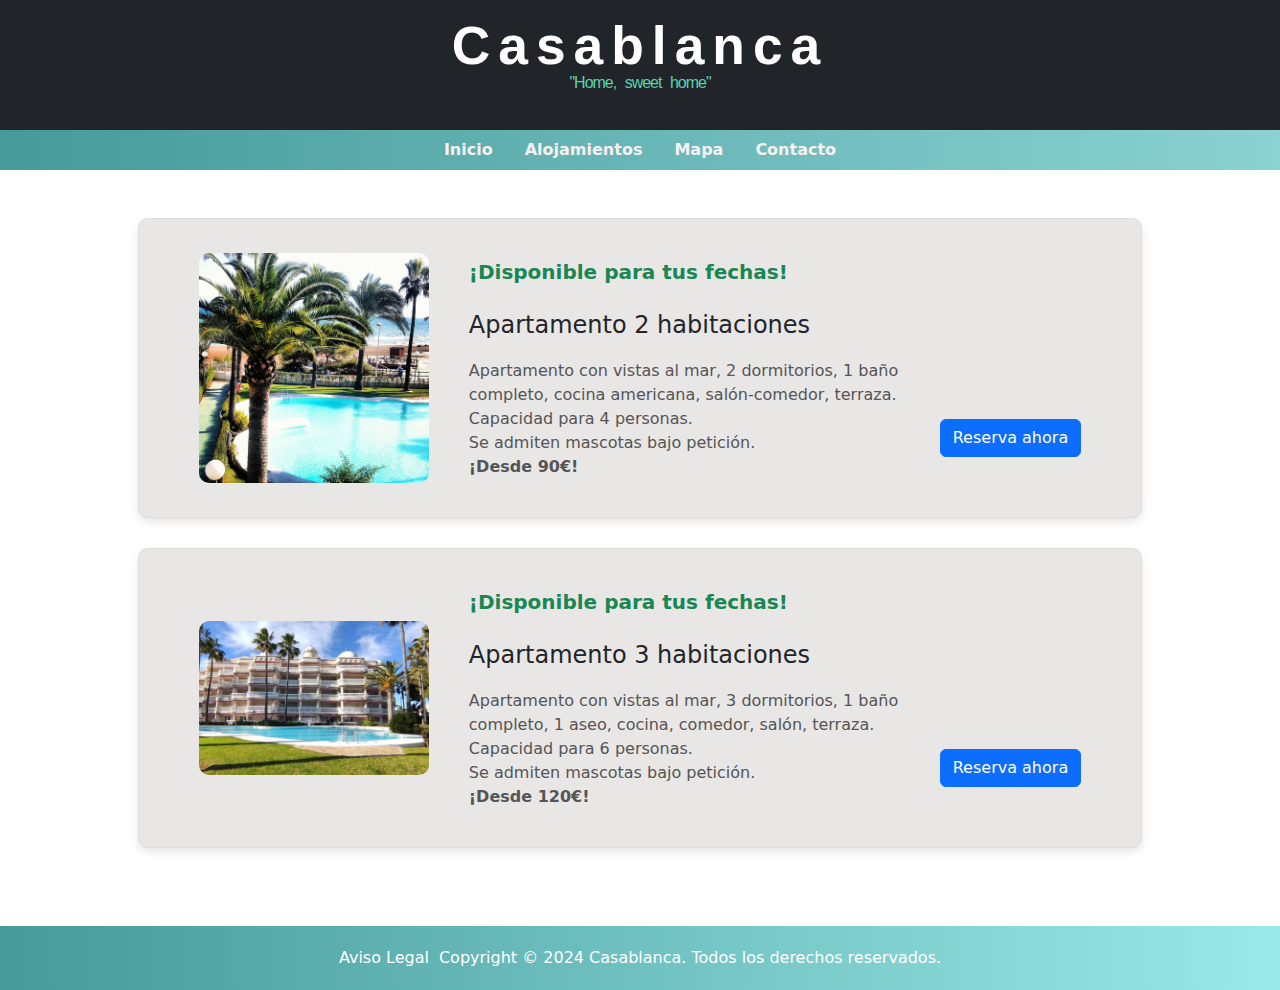
<file: alojamientos.html>
<!DOCTYPE html>
<html lang="en">
<head>
    <meta charset="UTF-8">
    <meta name="viewport" content="width=device-width, initial-scale=1.0">
    <title>Alojamientos</title>
    <link rel="stylesheet" type="text/css" href="style.css" media="screen" />
    <script src="https://code.jquery.com/jquery-3.7.1.min.js"></script>
    <!--Bootstrap via link porque descargando los archivos y añadiendo la ruta no me funcionaba-->
    <link href="https://cdn.jsdelivr.net/npm/bootstrap@5.3.3/dist/css/bootstrap.min.css" rel="stylesheet" integrity="sha384-QWTKZyjpPEjISv5WaRU9OFeRpok6YctnYmDr5pNlyT2bRjXh0JMhjY6hW+ALEwIH" crossorigin="anonymous">
    
</head>
<!--Bootstrap-->
<script src="https://cdn.jsdelivr.net/npm/bootstrap@5.3.3/dist/js/bootstrap.bundle.min.js" integrity="sha384-YvpcrYf0tY3lHB60NNkmXc5s9fDVZLESaAA55NDzOxhy9GkcIdslK1eN7N6jIeHz" crossorigin="anonymous"></script>

<!--Javascript-->
<script src="javascript.js"></script>

    <body>
        <!--CABECERA-->
        <div  class="bg-dark">
            <header>
                <p class="text-white">Casablanca</p>
                <p id="subtitulo">"Home, sweet home"</p>
            </header>
        </div>

        <!--CABECERA MENU-->
        <nav id="menu">
            <ul class="nav justify-content-center">
                <li class="nav-item">
                    <a class="nav-link" href="index.html" onclick="redireccionarInicio()">Inicio</a>
                </li>
                <li class="nav-item">
                    <a class="nav-link" href="alojamientos.html" onclick="redireccionarAlojamientos()">Alojamientos</a>
                </li>
                <li class="nav-item">
                    <a class="nav-link" href="mapa.html" onclick="redireccionarMapa()">Mapa</a>
                </li>
                <li class="nav-item">
                    <a class="nav-link" href="contacto.html" onclick="redireccionarContacto()">Contacto</a>
                </li>
              </ul>
        </nav>

       <!--conetenedores de los 2 apartamentos, vista principal-->
       <section id="apartment-body" class="container my-5 apartments-section">
        <div class="apartment-card" data-bs-toggle="modal" data-bs-target="#apartmentModal1">
            <img src="imagenes/302A/vistas.jpeg">
            <div class="apartment-info">
                <p class="fs-5 fw-bold text-success">¡Disponible para tus fechas!</p>
                <br>
                <h4>Apartamento 2 habitaciones</h4>
                <p>Apartamento con vistas al mar, 2 dormitorios, 1 baño completo, cocina americana, salón-comedor, terraza.</p>
                <p>Capacidad para 4 personas.</p>
                <p>Se admiten mascotas bajo petición.</p>
                <p class="fs-6 fw-bold">¡Desde 90€!</p>
                
            </div>
            <button class="btn btn-primary reserve-button" id="btnReservaAp1" onclick="reservaAhora(event)">Reserva ahora</button>
        </div>

        <div class="apartment-card" data-bs-toggle="modal" data-bs-target="#apartmentModal2">
            <img src="imagenes/205/edificio.jpg">
            <div class="apartment-info">
                <p class="fs-5 fw-bold text-success">¡Disponible para tus fechas!</p>
                <br>
                <h4>Apartamento 3 habitaciones</h4>
                <p>Apartamento con vistas al mar, 3 dormitorios, 1 baño completo, 1 aseo, cocina, comedor, salón, terraza.</p>
                <p>Capacidad para 6 personas.</p>
                <p>Se admiten mascotas bajo petición.</p>
                <p class="fs-6 fw-bold">¡Desde 120€!</p>
            </div>
            <button class="btn btn-primary reserve-button" id="btnReservaAp2" onclick="reservaAhora(event)">Reserva ahora</button>
        </div>
    </section>
    
    
        <!-- carousel 2 habitaciones -->
        <div class="modal fade" id="apartmentModal1" tabindex="-1" aria-labelledby="apartmentModal1Label" aria-hidden="true">
            <div class="modal-dialog modal-lg">
                <div class="modal-content">
                    <div class="modal-header">
                        <h5 class="modal-title" id="apartmentModal1Label">Apartamento 2 habitaciones</h5>
                        <button type="button" class="btn-close" data-bs-dismiss="modal" aria-label="Close"></button>
                    </div>
                    <div class="modal-body">
                        <div id="carouselExample1" class="carousel slide" data-bs-ride="carousel">
                            <div class="carousel-inner">
                                <div class="carousel-item active">
                                    <img src="imagenes/302A/vistas.jpeg" class="d-block w-100">
                                </div>
                                <div class="carousel-item">
                                    <img src="imagenes/302A/terraza.jpeg" class="d-block w-100">
                                </div>
                                <div class="carousel-item">
                                    <img src="imagenes/302A/terraza2.jpeg" class="d-block w-100">
                                </div>
                                <div class="carousel-item">
                                    <img src="imagenes/302A/terraza3.jpeg" class="d-block w-100">
                                </div>
                                <div class="carousel-item">
                                    <img src="imagenes/302A/vistas3.jpeg" class="d-block w-100">
                                </div>
                                <div class="carousel-item">
                                    <img src="imagenes/302A/baño.jpeg" class="d-block w-100">
                                </div>
                                <div class="carousel-item">
                                    <img src="imagenes/302A/cocina.jpeg" class="d-block w-100">
                                </div>
                                <div class="carousel-item">
                                    <img src="imagenes/302A/comedor.jpeg" class="d-block w-100">
                                </div>
                                <div class="carousel-item">
                                    <img src="imagenes/302A/h1.jpeg" class="d-block w-100">
                                </div>
                                <div class="carousel-item">
                                    <img src="imagenes/302A/h2.jpeg" class="d-block w-100">
                                </div>
                                <div class="carousel-item">
                                    <img src="imagenes/302A/h2_2.jpeg" class="d-block w-100">
                                </div>
                                <div class="carousel-item">
                                    <img src="imagenes/302A/salon.jpeg" class="d-block w-100">
                                </div>
                                <div class="carousel-item">
                                    <img src="imagenes/302A/saloncomedorterraza.jpeg" class="d-block w-100">
                                </div>
                                <div class="carousel-item">
                                    <img src="imagenes/302A/welcome.jpeg" class="d-block w-100">
                                </div>

                            </div>
                            <button class="carousel-control-prev" type="button" data-bs-target="#carouselExample1" data-bs-slide="prev">
                                <span class="carousel-control-prev-icon" aria-hidden="true"></span>

                            </button>
                            <button class="carousel-control-next" type="button" data-bs-target="#carouselExample1" data-bs-slide="next">
                                <span class="carousel-control-next-icon" aria-hidden="true"></span>
                            </button>
                        </div>
                    </div>
                </div>
            </div>
        </div>
    
        <!-- carousel 3 habitaciones -->
        <div class="modal fade" id="apartmentModal2" tabindex="-1" aria-labelledby="apartmentModal2Label" aria-hidden="true">
            <div class="modal-dialog modal-lg">
                <div class="modal-content">
                    <div class="modal-header">
                        <h5 class="modal-title" id="apartmentModal2Label">Apartamento 3 habitaciones</h5>
                        <button type="button" class="btn-close" data-bs-dismiss="modal" aria-label="Close"></button>
                    </div>
                    <div class="modal-body">
                        <div id="carouselExample2" class="carousel slide" data-bs-ride="carousel">
                            <div class="carousel-inner">
                                <div class="carousel-item active">
                                    <img src="imagenes/205/edificio.jpg" class="d-block w-100" alt="Apartamento 2 Imagen 1">
                                </div>
                                <div class="carousel-item">
                                    <img src="imagenes/205/urb.jpg" class="d-block w-100" alt="Apartamento 2 Imagen 1">
                                </div>
                                <div class="carousel-item">
                                    <img src="imagenes/205/terraza.jpg" class="d-block w-100" alt="Apartamento 2 Imagen 1">
                                </div>
                                <div class="carousel-item">
                                    <img src="imagenes/205/piscina.jpg" class="d-block w-100" alt="Apartamento 2 Imagen 1">
                                </div>
                                <div class="carousel-item">
                                    <img src="imagenes/205/salon1.jpg" class="d-block w-100" alt="Apartamento 2 Imagen 1">
                                </div>
                                <div class="carousel-item">
                                    <img src="imagenes/205/salon2.jpg" class="d-block w-100" alt="Apartamento 2 Imagen 1">
                                </div>
                                <div class="carousel-item">
                                    <img src="imagenes/205/h1.jpg" class="d-block w-100" alt="Apartamento 2 Imagen 1">
                                </div>
                                <div class="carousel-item">
                                    <img src="imagenes/205/h2.jpg" class="d-block w-100" alt="Apartamento 2 Imagen 1">
                                </div>
                                <div class="carousel-item">
                                    <img src="imagenes/205/h3.jpg" class="d-block w-100" alt="Apartamento 2 Imagen 1">
                                </div>
                                <div class="carousel-item">
                                    <img src="imagenes/205/cocina.jpg" class="d-block w-100" alt="Apartamento 2 Imagen 1">
                                </div>
                                <div class="carousel-item">
                                    <img src="imagenes/205/cocina2.jpg" class="d-block w-100" alt="Apartamento 2 Imagen 1">
                                </div>
                                <div class="carousel-item">
                                    <img src="imagenes/205/cocina3.jpg" class="d-block w-100" alt="Apartamento 2 Imagen 1">
                                </div>
                                <div class="carousel-item">
                                    <img src="imagenes/205/baño.jpg" class="d-block w-100" alt="Apartamento 2 Imagen 1">
                                </div>
                                <div class="carousel-item">
                                    <img src="imagenes/205/aseo.jpg" class="d-block w-100" alt="Apartamento 2 Imagen 1">
                                </div>
                            </div>
                            <button class="carousel-control-prev" type="button" data-bs-target="#carouselExample2" data-bs-slide="prev">
                                <span class="carousel-control-prev-icon" aria-hidden="true"></span>
                            </button>
                            <button class="carousel-control-next" type="button" data-bs-target="#carouselExample2" data-bs-slide="next">
                                <span class="carousel-control-next-icon" aria-hidden="true"></span>
                            </button>
                        </div>
                    </div>
                </div>
            </div>
        </div>

    
    <footer>
       <p><a href="avisolegal.html" id="condiciones">Aviso Legal</a>Copyright &copy; 2024 Casablanca. Todos los derechos reservados.</p>
    </footer>
    </body>
</html>
</file>
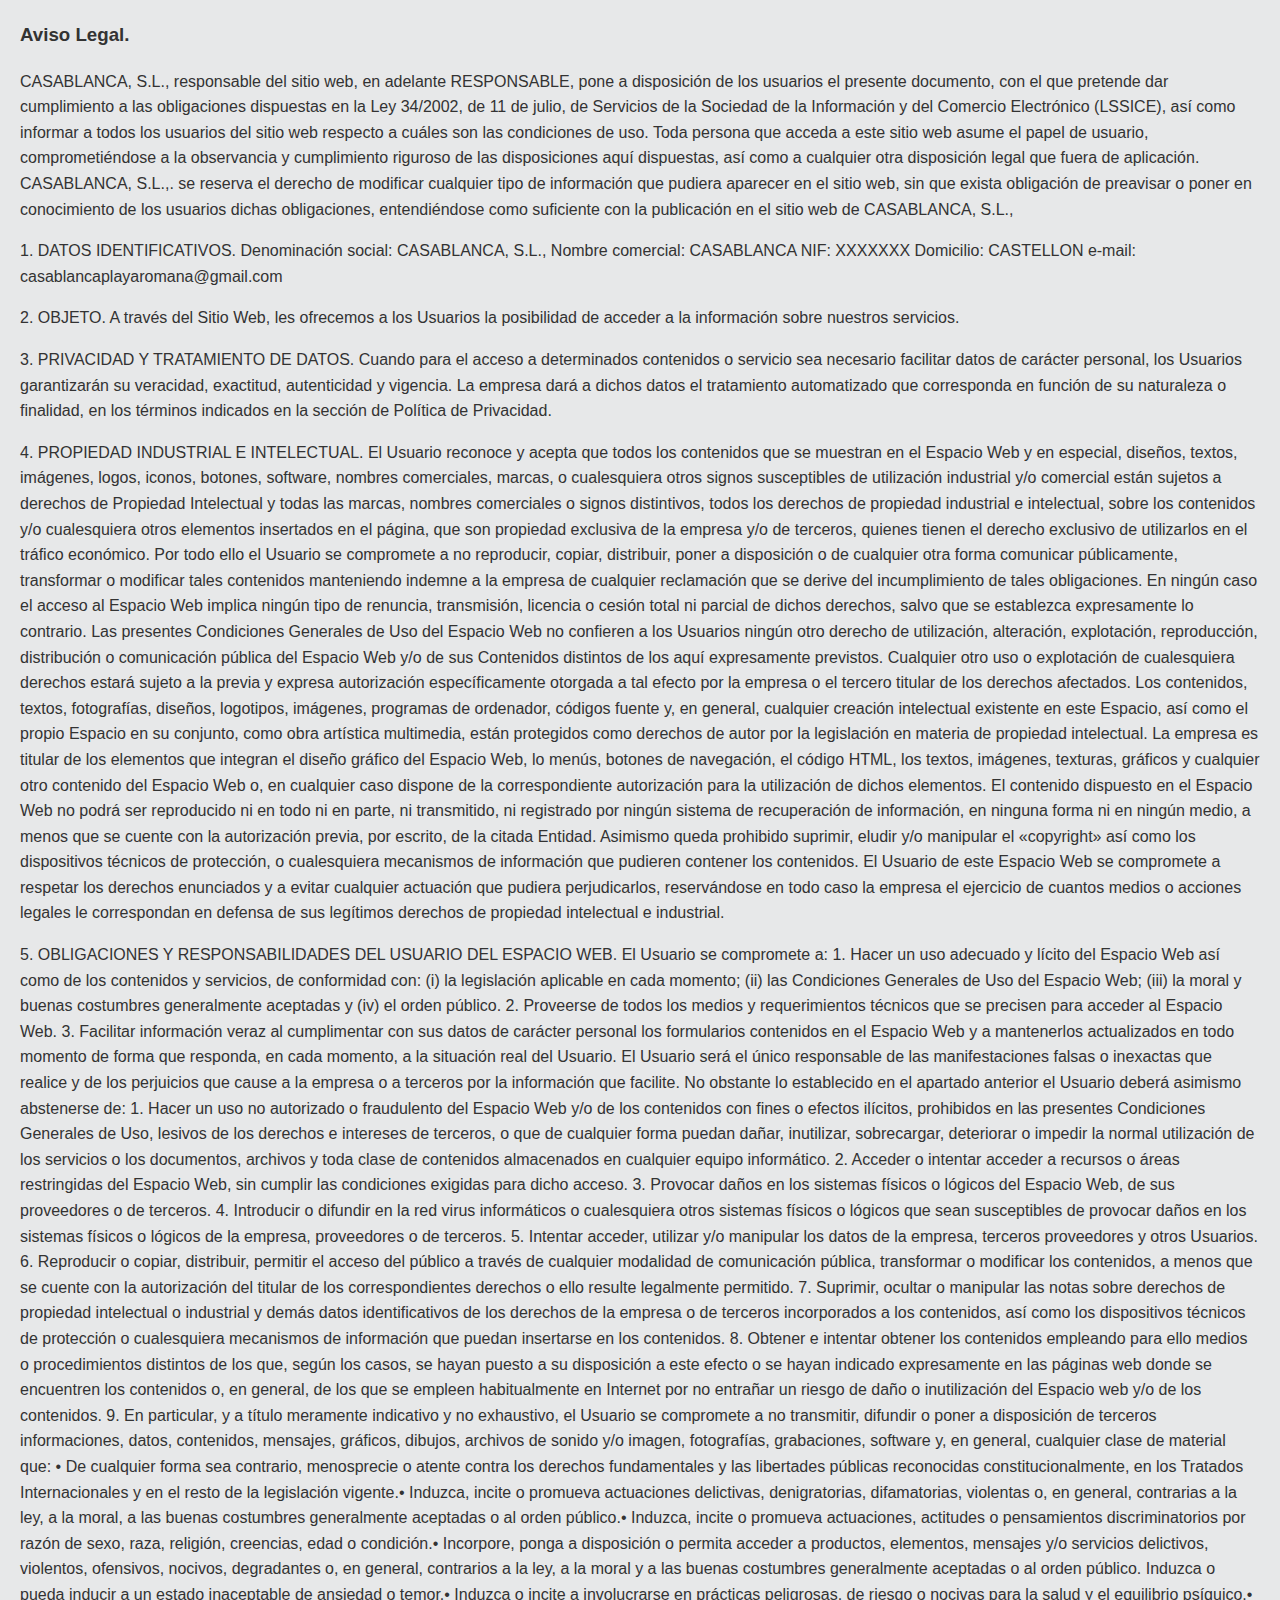
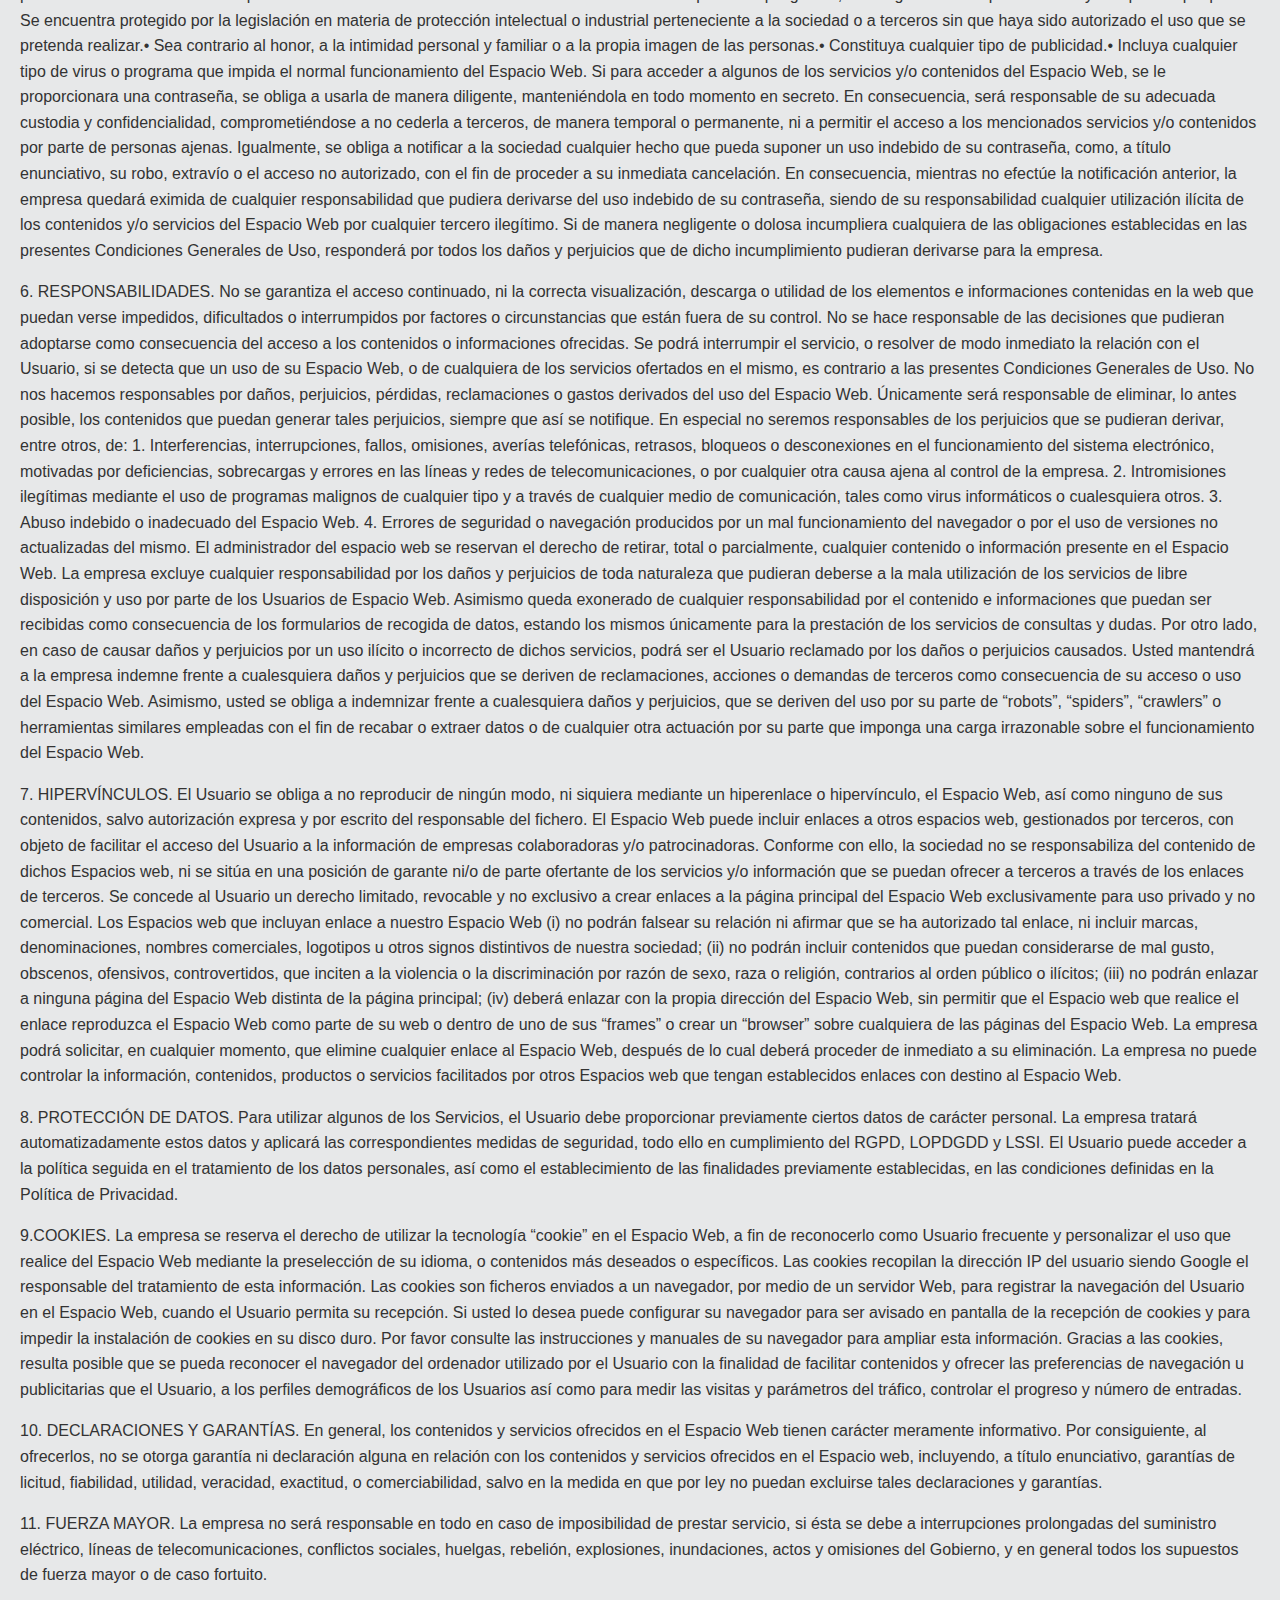
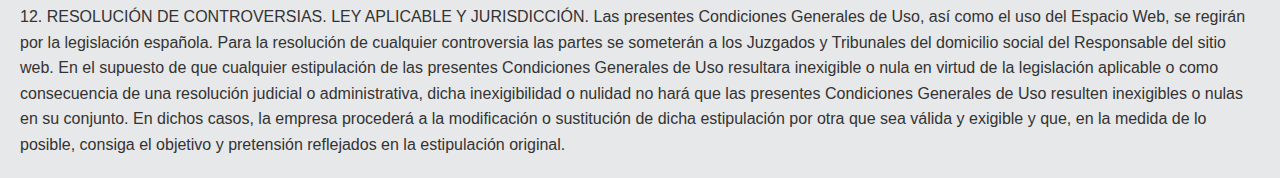
<file: avisolegal.html>
<!DOCTYPE html>
<html lang="en">
<head>
    <meta charset="UTF-8">
    <meta name="viewport" content="width=device-width, initial-scale=1.0">
    <title>Aviso Legal</title>
    <style>
        body {
            
            font-family: Arial, sans-serif;
            line-height: 1.6;
            margin: 20px;
            padding: 0;
            background-color: #e7e8e9;
            color: #333;
        }
        h1 {
            text-align: center;
            margin-bottom: 30px;
        }
        h2 {
            margin-top: 30px;
        }
        
    </style>
</head>
<body>
<h3>Aviso Legal.</h3>
<p>CASABLANCA, S.L., responsable del sitio web, en adelante
RESPONSABLE, pone a disposición de los usuarios el presente documento, con el
que pretende dar cumplimiento a las obligaciones dispuestas en la Ley 34/2002, de
11 de julio, de Servicios de la Sociedad de la Información y del Comercio
Electrónico (LSSICE), así como informar a todos los usuarios del sitio web
respecto a cuáles son las condiciones de uso.
Toda persona que acceda a este sitio web asume el papel de usuario,
comprometiéndose a la observancia y cumplimiento riguroso de las disposiciones
aquí dispuestas, así como a cualquier otra disposición legal que fuera de
aplicación.
CASABLANCA, S.L.,. se reserva el derecho de modificar cualquier tipo de
información que pudiera aparecer en el sitio web, sin que exista obligación de
preavisar o poner en conocimiento de los usuarios dichas obligaciones,
entendiéndose como suficiente con la publicación en el sitio web de CASABLANCA, S.L.,</p>

<p>1. DATOS IDENTIFICATIVOS.
Denominación social: CASABLANCA, S.L.,
Nombre comercial: CASABLANCA
NIF: XXXXXXX
Domicilio: CASTELLON
e-mail: casablancaplayaromana@gmail.com</p>

<p>2. OBJETO.
A través del Sitio Web, les ofrecemos a los Usuarios la posibilidad de acceder a la
información sobre nuestros servicios.</p>

<p>3. PRIVACIDAD Y TRATAMIENTO DE DATOS.
Cuando para el acceso a determinados contenidos o servicio sea necesario
facilitar datos de carácter personal, los Usuarios garantizarán su veracidad,
exactitud, autenticidad y vigencia. La empresa dará a dichos datos el tratamiento
automatizado que corresponda en función de su naturaleza o finalidad, en los
términos indicados en la sección de Política de Privacidad.</p>

<p>4. PROPIEDAD INDUSTRIAL E INTELECTUAL.
El Usuario reconoce y acepta que todos los contenidos que se muestran en el
Espacio Web y en especial, diseños, textos, imágenes, logos, iconos, botones,
software, nombres comerciales, marcas, o cualesquiera otros signos susceptibles
de utilización industrial y/o comercial están sujetos a derechos de Propiedad
Intelectual y todas las marcas, nombres comerciales o signos distintivos, todos los
derechos de propiedad industrial e intelectual, sobre los contenidos y/o
cualesquiera otros elementos insertados en el página, que son propiedad exclusiva
de la empresa y/o de terceros, quienes tienen el derecho exclusivo de utilizarlos en
el tráfico económico. Por todo ello el Usuario se compromete a no reproducir,
copiar, distribuir, poner a disposición o de cualquier otra forma comunicar
públicamente, transformar o modificar tales contenidos manteniendo indemne a la
empresa de cualquier reclamación que se derive del incumplimiento de tales
obligaciones.
En ningún caso el acceso al Espacio Web implica ningún tipo de renuncia,
transmisión, licencia o cesión total ni parcial de dichos derechos, salvo que se
establezca expresamente lo contrario. Las presentes Condiciones Generales de
Uso del Espacio Web no confieren a los Usuarios ningún otro derecho de
utilización, alteración, explotación, reproducción, distribución o comunicación
pública del Espacio Web y/o de sus Contenidos distintos de los aquí expresamente
previstos. Cualquier otro uso o explotación de cualesquiera derechos estará sujeto
a la previa y expresa autorización específicamente otorgada a tal efecto por la
empresa o el tercero titular de los derechos afectados.
Los contenidos, textos, fotografías, diseños, logotipos, imágenes, programas de
ordenador, códigos fuente y, en general, cualquier creación intelectual existente en
este Espacio, así como el propio Espacio en su conjunto, como obra artística
multimedia, están protegidos como derechos de autor por la legislación en materia
de propiedad intelectual. La empresa es titular de los elementos que integran el
diseño gráfico del Espacio Web, lo menús, botones de navegación, el código
HTML, los textos, imágenes, texturas, gráficos y cualquier otro contenido del
Espacio Web o, en cualquier caso dispone de la correspondiente autorización para
la utilización de dichos elementos. El contenido dispuesto en el Espacio Web no
podrá ser reproducido ni en todo ni en parte, ni transmitido, ni registrado por
ningún sistema de recuperación de información, en ninguna forma ni en ningún
medio, a menos que se cuente con la autorización previa, por escrito, de la citada
Entidad.
Asimismo queda prohibido suprimir, eludir y/o manipular el «copyright» así como
los dispositivos técnicos de protección, o cualesquiera mecanismos de información
que pudieren contener los contenidos. El Usuario de este Espacio Web se
compromete a respetar los derechos enunciados y a evitar cualquier actuación que
pudiera perjudicarlos, reservándose en todo caso la empresa el ejercicio de
cuantos medios o acciones legales le correspondan en defensa de sus legítimos
derechos de propiedad intelectual e industrial.</p>

<p>5. OBLIGACIONES Y RESPONSABILIDADES DEL USUARIO DEL ESPACIO
WEB.
El Usuario se compromete a:
1. Hacer un uso adecuado y lícito del Espacio Web así como de los
contenidos y servicios, de conformidad con: (i) la legislación aplicable en
cada momento; (ii) las Condiciones Generales de Uso del Espacio Web; (iii)
la moral y buenas costumbres generalmente aceptadas y (iv) el orden
público.
2. Proveerse de todos los medios y requerimientos técnicos que se precisen
para acceder al Espacio Web.
3. Facilitar información veraz al cumplimentar con sus datos de carácter
personal los formularios contenidos en el Espacio Web y a mantenerlos
actualizados en todo momento de forma que responda, en cada momento,
a la situación real del Usuario. El Usuario será el único responsable de las
manifestaciones falsas o inexactas que realice y de los perjuicios que cause
a la empresa o a terceros por la información que facilite.
No obstante lo establecido en el apartado anterior el Usuario deberá asimismo
abstenerse de:
1. Hacer un uso no autorizado o fraudulento del Espacio Web y/o de los
contenidos con fines o efectos ilícitos, prohibidos en las presentes
Condiciones Generales de Uso, lesivos de los derechos e intereses de
terceros, o que de cualquier forma puedan dañar, inutilizar, sobrecargar,
deteriorar o impedir la normal utilización de los servicios o los documentos,
archivos y toda clase de contenidos almacenados en cualquier equipo
informático.
2. Acceder o intentar acceder a recursos o áreas restringidas del Espacio
Web, sin cumplir las condiciones exigidas para dicho acceso.
3. Provocar daños en los sistemas físicos o lógicos del Espacio Web, de sus
proveedores o de terceros.
4. Introducir o difundir en la red virus informáticos o cualesquiera otros
sistemas físicos o lógicos que sean susceptibles de provocar daños en los
sistemas físicos o lógicos de la empresa, proveedores o de terceros.
5. Intentar acceder, utilizar y/o manipular los datos de la empresa, terceros
proveedores y otros Usuarios.
6. Reproducir o copiar, distribuir, permitir el acceso del público a través de
cualquier modalidad de comunicación pública, transformar o modificar los
contenidos, a menos que se cuente con la autorización del titular de los
correspondientes derechos o ello resulte legalmente permitido.
7. Suprimir, ocultar o manipular las notas sobre derechos de propiedad
intelectual o industrial y demás datos identificativos de los derechos de la
empresa o de terceros incorporados a los contenidos, así como los
dispositivos técnicos de protección o cualesquiera mecanismos de
información que puedan insertarse en los contenidos.
8. Obtener e intentar obtener los contenidos empleando para ello medios o
procedimientos distintos de los que, según los casos, se hayan puesto a su
disposición a este efecto o se hayan indicado expresamente en las páginas
web donde se encuentren los contenidos o, en general, de los que se
empleen habitualmente en Internet por no entrañar un riesgo de daño o
inutilización del Espacio web y/o de los contenidos.
9. En particular, y a título meramente indicativo y no exhaustivo, el Usuario se
compromete a no transmitir, difundir o poner a disposición de terceros
informaciones, datos, contenidos, mensajes, gráficos, dibujos, archivos de
sonido y/o imagen, fotografías, grabaciones, software y, en general,
cualquier clase de material que: • De cualquier forma sea contrario,
menosprecie o atente contra los derechos fundamentales y las libertades
públicas reconocidas constitucionalmente, en los Tratados Internacionales y
en el resto de la legislación vigente.• Induzca, incite o promueva
actuaciones delictivas, denigratorias, difamatorias, violentas o, en general,
contrarias a la ley, a la moral, a las buenas costumbres generalmente
aceptadas o al orden público.• Induzca, incite o promueva actuaciones,
actitudes o pensamientos discriminatorios por razón de sexo, raza, religión,
creencias, edad o condición.• Incorpore, ponga a disposición o permita
acceder a productos, elementos, mensajes y/o servicios delictivos,
violentos, ofensivos, nocivos, degradantes o, en general, contrarios a la ley,
a la moral y a las buenas costumbres generalmente aceptadas o al orden
público. Induzca o pueda inducir a un estado inaceptable de ansiedad o
temor.• Induzca o incite a involucrarse en prácticas peligrosas, de riesgo o
nocivas para la salud y el equilibrio psíquico.• Se encuentra protegido por la
legislación en materia de protección intelectual o industrial perteneciente a
la sociedad o a terceros sin que haya sido autorizado el uso que se
pretenda realizar.• Sea contrario al honor, a la intimidad personal y familiar
o a la propia imagen de las personas.• Constituya cualquier tipo de
publicidad.• Incluya cualquier tipo de virus o programa que impida el normal
funcionamiento del Espacio Web.
Si para acceder a algunos de los servicios y/o contenidos del Espacio Web, se le
proporcionara una contraseña, se obliga a usarla de manera diligente,
manteniéndola en todo momento en secreto. En consecuencia, será responsable
de su adecuada custodia y confidencialidad, comprometiéndose a no cederla a
terceros, de manera temporal o permanente, ni a permitir el acceso a los
mencionados servicios y/o contenidos por parte de personas ajenas. Igualmente,
se obliga a notificar a la sociedad cualquier hecho que pueda suponer un uso
indebido de su contraseña, como, a título enunciativo, su robo, extravío o el acceso
no autorizado, con el fin de proceder a su inmediata cancelación. En
consecuencia, mientras no efectúe la notificación anterior, la empresa quedará
eximida de cualquier responsabilidad que pudiera derivarse del uso indebido de su
contraseña, siendo de su responsabilidad cualquier utilización ilícita de los
contenidos y/o servicios del Espacio Web por cualquier tercero ilegítimo. Si de
manera negligente o dolosa incumpliera cualquiera de las obligaciones
establecidas en las presentes Condiciones Generales de Uso, responderá por
todos los daños y perjuicios que de dicho incumplimiento pudieran derivarse para
la empresa.</p>

<p>6. RESPONSABILIDADES.
No se garantiza el acceso continuado, ni la correcta visualización, descarga o
utilidad de los elementos e informaciones contenidas en la web que puedan verse
impedidos, dificultados o interrumpidos por factores o circunstancias que están
fuera de su control. No se hace responsable de las decisiones que pudieran
adoptarse como consecuencia del acceso a los contenidos o informaciones
ofrecidas.
Se podrá interrumpir el servicio, o resolver de modo inmediato la relación con el
Usuario, si se detecta que un uso de su Espacio Web, o de cualquiera de los
servicios ofertados en el mismo, es contrario a las presentes Condiciones
Generales de Uso. No nos hacemos responsables por daños, perjuicios, pérdidas,
reclamaciones o gastos derivados del uso del Espacio Web.
Únicamente será responsable de eliminar, lo antes posible, los contenidos que
puedan generar tales perjuicios, siempre que así se notifique. En especial no
seremos responsables de los perjuicios que se pudieran derivar, entre otros, de:
1. Interferencias, interrupciones, fallos, omisiones, averías telefónicas,
retrasos, bloqueos o desconexiones en el funcionamiento del sistema
electrónico, motivadas por deficiencias, sobrecargas y errores en las líneas
y redes de telecomunicaciones, o por cualquier otra causa ajena al control
de la empresa.
2. Intromisiones ilegítimas mediante el uso de programas malignos de
cualquier tipo y a través de cualquier medio de comunicación, tales como
virus informáticos o cualesquiera otros.
3. Abuso indebido o inadecuado del Espacio Web.
4. Errores de seguridad o navegación producidos por un mal funcionamiento
del navegador o por el uso de versiones no actualizadas del mismo. El
administrador del espacio web se reservan el derecho de retirar, total o
parcialmente, cualquier contenido o información presente en el Espacio
Web.
La empresa excluye cualquier responsabilidad por los daños y perjuicios de toda
naturaleza que pudieran deberse a la mala utilización de los servicios de libre
disposición y uso por parte de los Usuarios de Espacio Web. Asimismo queda
exonerado de cualquier responsabilidad por el contenido e informaciones que
puedan ser recibidas como consecuencia de los formularios de recogida de datos,
estando los mismos únicamente para la prestación de los servicios de consultas y
dudas. Por otro lado, en caso de causar daños y perjuicios por un uso ilícito o
incorrecto de dichos servicios, podrá ser el Usuario reclamado por los daños o
perjuicios causados.
Usted mantendrá a la empresa indemne frente a cualesquiera daños y perjuicios
que se deriven de reclamaciones, acciones o demandas de terceros como
consecuencia de su acceso o uso del Espacio Web. Asimismo, usted se obliga a
indemnizar frente a cualesquiera daños y perjuicios, que se deriven del uso por su
parte de “robots”, “spiders”, “crawlers” o herramientas similares empleadas con el
fin de recabar o extraer datos o de cualquier otra actuación por su parte que
imponga una carga irrazonable sobre el funcionamiento del Espacio Web.</p>

<p>7. HIPERVÍNCULOS.
El Usuario se obliga a no reproducir de ningún modo, ni siquiera mediante un
hiperenlace o hipervínculo, el Espacio Web, así como ninguno de sus contenidos,
salvo autorización expresa y por escrito del responsable del fichero.
El Espacio Web puede incluir enlaces a otros espacios web, gestionados por
terceros, con objeto de facilitar el acceso del Usuario a la información de empresas
colaboradoras y/o patrocinadoras. Conforme con ello, la sociedad no se
responsabiliza del contenido de dichos Espacios web, ni se sitúa en una posición
de garante ni/o de parte ofertante de los servicios y/o información que se puedan
ofrecer a terceros a través de los enlaces de terceros.
Se concede al Usuario un derecho limitado, revocable y no exclusivo a crear
enlaces a la página principal del Espacio Web exclusivamente para uso privado y
no comercial. Los Espacios web que incluyan enlace a nuestro Espacio Web (i) no
podrán falsear su relación ni afirmar que se ha autorizado tal enlace, ni incluir
marcas, denominaciones, nombres comerciales, logotipos u otros signos distintivos
de nuestra sociedad; (ii) no podrán incluir contenidos que puedan considerarse de
mal gusto, obscenos, ofensivos, controvertidos, que inciten a la violencia o la
discriminación por razón de sexo, raza o religión, contrarios al orden público o
ilícitos; (iii) no podrán enlazar a ninguna página del Espacio Web distinta de la
página principal; (iv) deberá enlazar con la propia dirección del Espacio Web, sin
permitir que el Espacio web que realice el enlace reproduzca el Espacio Web como
parte de su web o dentro de uno de sus “frames” o crear un “browser” sobre
cualquiera de las páginas del Espacio Web. La empresa podrá solicitar, en
cualquier momento, que elimine cualquier enlace al Espacio Web, después de lo
cual deberá proceder de inmediato a su eliminación.
La empresa no puede controlar la información, contenidos, productos o servicios
facilitados por otros Espacios web que tengan establecidos enlaces con destino al
Espacio Web.</p>

<p>8. PROTECCIÓN DE DATOS.
Para utilizar algunos de los Servicios, el Usuario debe proporcionar previamente
ciertos datos de carácter personal. La empresa tratará automatizadamente estos
datos y aplicará las correspondientes medidas de seguridad, todo ello en
cumplimiento del RGPD, LOPDGDD y LSSI. El Usuario puede acceder a la política
seguida en el tratamiento de los datos personales, así como el establecimiento de
las finalidades previamente establecidas, en las condiciones definidas en la
Política de Privacidad.</p>

<p>9.COOKIES.
La empresa se reserva el derecho de utilizar la tecnología “cookie” en el Espacio
Web, a fin de reconocerlo como Usuario frecuente y personalizar el uso que realice
del Espacio Web mediante la preselección de su idioma, o contenidos más
deseados o específicos.
Las cookies recopilan la dirección IP del usuario siendo Google el responsable del
tratamiento de esta información.
Las cookies son ficheros enviados a un navegador, por medio de un servidor Web,
para registrar la navegación del Usuario en el Espacio Web, cuando el Usuario
permita su recepción. Si usted lo desea puede configurar su navegador para ser
avisado en pantalla de la recepción de cookies y para impedir la instalación de
cookies en su disco duro. Por favor consulte las instrucciones y manuales de su
navegador para ampliar esta información.
Gracias a las cookies, resulta posible que se pueda reconocer el navegador del
ordenador utilizado por el Usuario con la finalidad de facilitar contenidos y ofrecer
las preferencias de navegación u publicitarias que el Usuario, a los perfiles
demográficos de los Usuarios así como para medir las visitas y parámetros del
tráfico, controlar el progreso y número de entradas.</p>

<p>10. DECLARACIONES Y GARANTÍAS.
En general, los contenidos y servicios ofrecidos en el Espacio Web tienen carácter
meramente informativo. Por consiguiente, al ofrecerlos, no se otorga garantía ni
declaración alguna en relación con los contenidos y servicios ofrecidos en el
Espacio web, incluyendo, a título enunciativo, garantías de licitud, fiabilidad,
utilidad, veracidad, exactitud, o comerciabilidad, salvo en la medida en que por ley
no puedan excluirse tales declaraciones y garantías.</p>

<p>11. FUERZA MAYOR.
La empresa no será responsable en todo en caso de imposibilidad de prestar
servicio, si ésta se debe a interrupciones prolongadas del suministro eléctrico,
líneas de telecomunicaciones, conflictos sociales, huelgas, rebelión, explosiones,
inundaciones, actos y omisiones del Gobierno, y en general todos los supuestos de
fuerza mayor o de caso fortuito.</p>

<p>12. RESOLUCIÓN DE CONTROVERSIAS. LEY APLICABLE Y JURISDICCIÓN.
Las presentes Condiciones Generales de Uso, así como el uso del Espacio Web,
se regirán por la legislación española. Para la resolución de cualquier controversia
las partes se someterán a los Juzgados y Tribunales del domicilio social del
Responsable del sitio web.
En el supuesto de que cualquier estipulación de las presentes Condiciones
Generales de Uso resultara inexigible o nula en virtud de la legislación aplicable o
como consecuencia de una resolución judicial o administrativa, dicha inexigibilidad
o nulidad no hará que las presentes Condiciones Generales de Uso resulten
inexigibles o nulas en su conjunto. En dichos casos, la empresa procederá a la
modificación o sustitución de dicha estipulación por otra que sea válida y exigible y
que, en la medida de lo posible, consiga el objetivo y pretensión reflejados en la
estipulación original.</p>
</body>
</html>
</file>
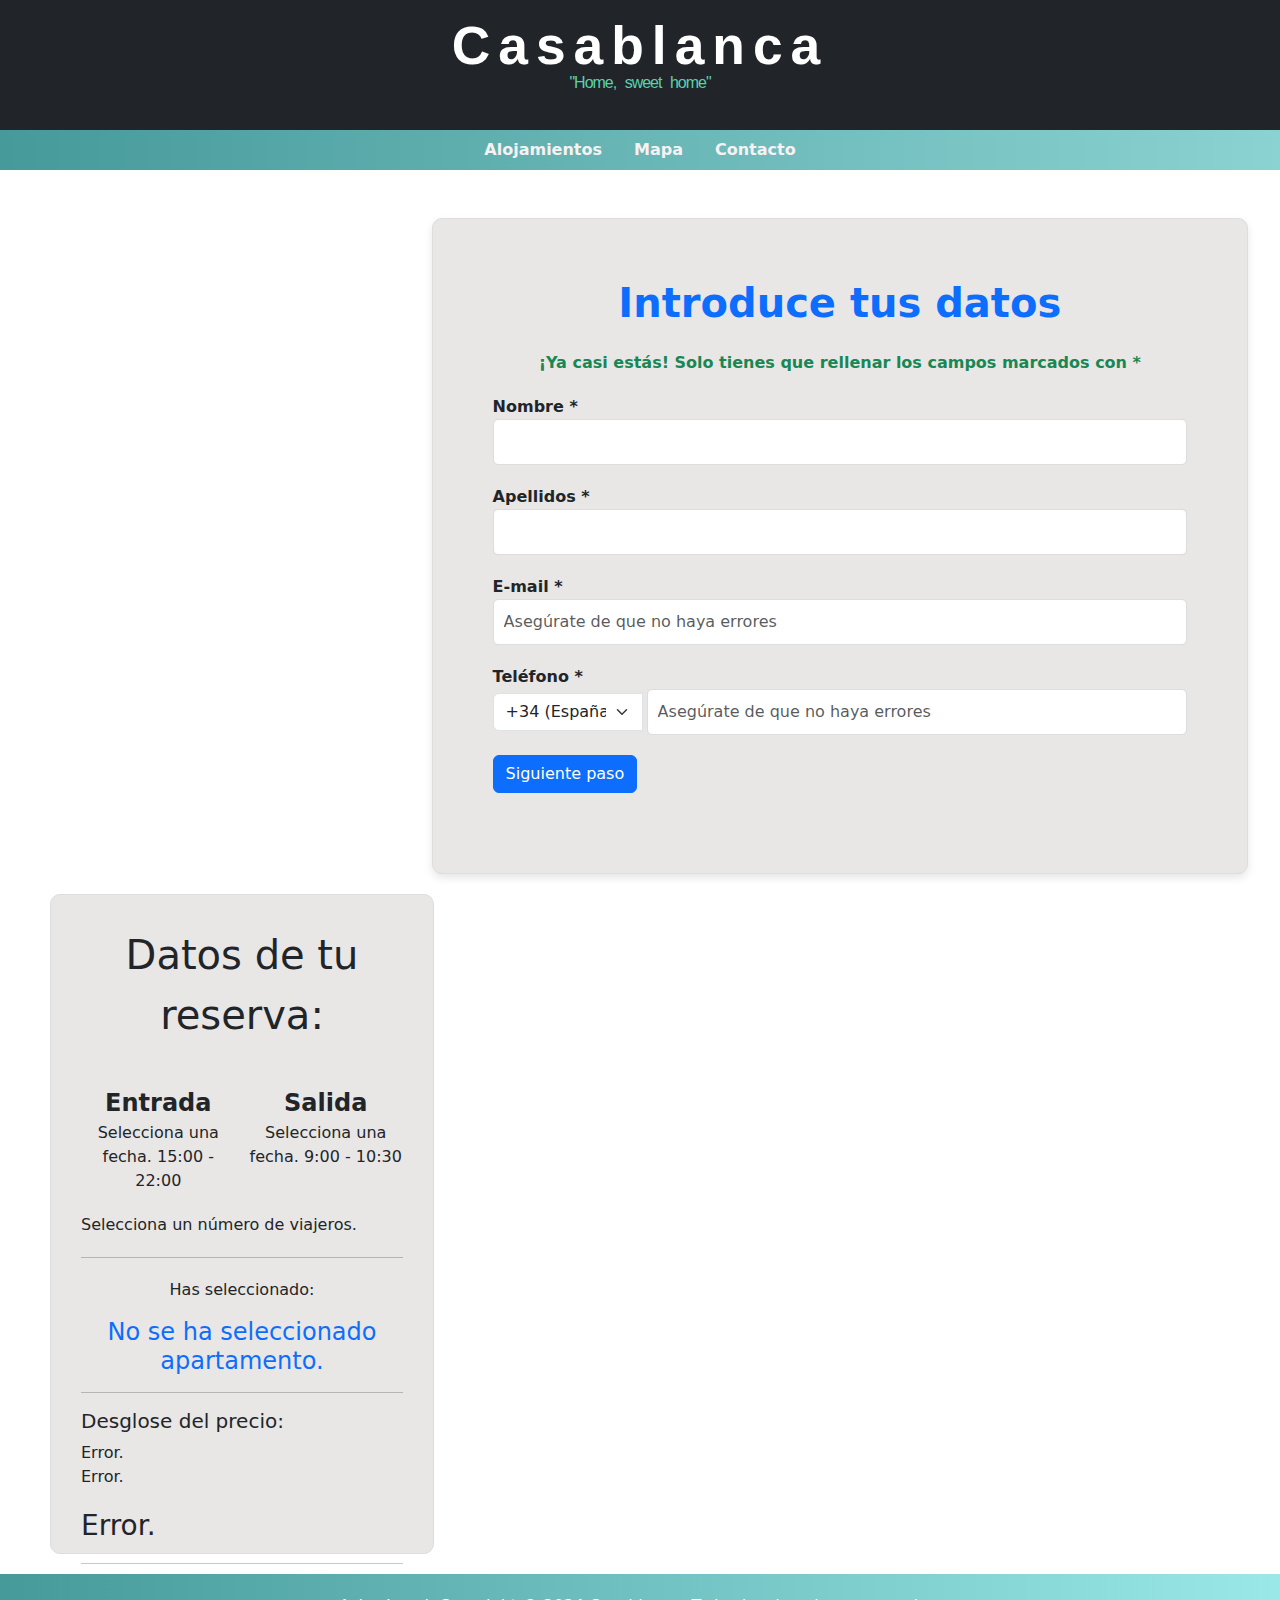
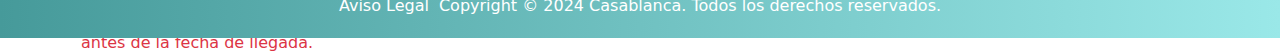
<file: datos-reserva.html>
<!DOCTYPE html>
<html lang="en">
<head>
    <meta charset="UTF-8">
    <meta name="viewport" content="width=device-width, initial-scale=1.0">
    <title>Reserva</title>
    <link rel="stylesheet" type="text/css" href="style.css" media="screen" />
    <script src="https://code.jquery.com/jquery-3.7.1.min.js"></script>
    <!--Bootstrap via link porque descargando los archivos y añadiendo la ruta no me funcionaba-->
    <link href="https://cdn.jsdelivr.net/npm/bootstrap@5.3.3/dist/css/bootstrap.min.css" rel="stylesheet" integrity="sha384-QWTKZyjpPEjISv5WaRU9OFeRpok6YctnYmDr5pNlyT2bRjXh0JMhjY6hW+ALEwIH" crossorigin="anonymous">
    
</head>
<!--Bootstrap-->
<script src="https://cdn.jsdelivr.net/npm/bootstrap@5.3.3/dist/js/bootstrap.bundle.min.js" integrity="sha384-YvpcrYf0tY3lHB60NNkmXc5s9fDVZLESaAA55NDzOxhy9GkcIdslK1eN7N6jIeHz" crossorigin="anonymous"></script>

<!--Javascript-->
<script src="javascript.js"></script>

<body>
    <!--CABECERA-->
    <div  class="bg-dark">
        <header>
            <p class="text-white">Casablanca</p>
            <p id="subtitulo">"Home, sweet home"</p>
        </header>
    </div>
    
    <!--CABECERA MENU-->
    <nav id="menu">
        <ul class="nav justify-content-center">
            <li class="nav-item">
                <a class="nav-link" href="alojamientos.html" onclick="redireccionarAlojamientos()">Alojamientos</a>
            </li>
            <li class="nav-item">
                <a class="nav-link" href="mapa.html" onclick="redireccionarMapa()">Mapa</a>
            </li>
            <li class="nav-item">
                <a class="nav-link" href="contacto.html" onclick="redireccionarContacto()">Contacto</a>
            </li>
          </ul>
    </nav>

    <!--Seccion formulario reserva-->
    <div class="clearfix">
    <section id="datos-reserva" class="container-fluid my-5 apartments-section">
        <div class="apartment-card">
            <div class="apartment-info">
                <h1 id="titulo-datos-reserva" class="fw-bold text-primary text-center mb-4">Introduce tus datos</h1>
                <div class="apartment-description">
                    <p class="fs-6 fw-bold text-center text-success">¡Ya casi estás! Solo tienes que rellenar los campos marcados con *</p>
                </div>
                <form id="form-datos-reserva" class="personal-details-form">
                    <div class="form-group">
                        <label for="firstname">Nombre *</label>
                        <input type="text" id="firstname" class="form-control" required>
                    </div>
                    <div class="form-group">
                        <label for="lastname">Apellidos *</label>
                        <input type="text" id="lastname" class="form-control" required>
                    </div>
                    <div class="form-group">
                        <label for="email">E-mail *</label>
                        <input type="email" id="email" class="form-control" required placeholder="Asegúrate de que no haya errores">
                    </div>
                    <div class="form-group">
                        <label for="phone">Teléfono <strong>*</strong></label>
                        <div class="input-group">
                            <select class="form-select" id="phone-prefix">
                                <option value="+34">+34 (España)</option>
                                <option value="+44">+44 (Reino Unido)</option>
                                <option value="+33">+33 (Francia)</option>
                                <option value="+49">+49 (Alemania)</option>
                                <option value="+376">+376 (Andorra)</option>
                                <option value="+32">+32 (Bélgica)</option>
                                <option value="+39">+39 (Italia)</option>
                                <option value="+31">+31 (Países Bajos)</option>
                                <option value="+351">+351 (Portugal)</option>
                            </select>
                        <input type="tel" id="phone" class="form-control" required placeholder="Asegúrate de que no haya errores">
                    </div>
                    <button id="siguiente-paso" class="btn btn-primary" onclick="pago(event)">Siguiente paso</button>
                    </div>
                </form>
            </div>
        </div>
    </section>

    <!--Datos Reserva-->
    <aside>
    <section class="booking-summary">

        <p class="text-center fs-1">Datos de tu reserva:</p>
        <br>
        <div class="date-range">
            <div class="date-item">
                <div class="date-label fs-4">Entrada</div>
                    <span id="entrada-title" class="date-title"></span>
                    <span class="date-subtitle">15:00 - 22:00</span>
            </div>
            <div class="date-item">
                <div class="date-label fs-4">Salida</div>
                    <span id="salida-title" class="date-title"></span>
                    <span class="date-subtitle">9:00 - 10:30</span>
                </div>
        </div>

        <div class="viajeros">
            <span id="viajeros-title"></span>
        </div>
        <hr>
        
        <div class="text-center">
            <p>Has seleccionado:</p>
            <h4 id="info-reserva" class="text-primary"></h4>
        </div>
    </section>
    <hr>
    
        <!--Desglose precio-->
        <div class="price">
            <h5> Desglose del precio:</h5>
            <span id="numero-noches"></span>
            <p class="precio-noche"></p>
            <p class="precio-total font-weight-bold fs-3"></p>
        </div>
        <hr>

        <!--Cancelación-->
        <div class="cancel">
            <h6 class="text-danger">Cancelación:</h6>
            <p class="text-danger">100% reembolsable 15 días o más antes de la fecha de llegada.</p>
    </div>
    </aside>
    </div>

    <footer>
        <p><a href="avisolegal.html" id="condiciones">Aviso Legal</a>Copyright &copy; 2024 Casablanca. Todos los derechos reservados.</p>
     </footer>
</body>
</html>
</file>
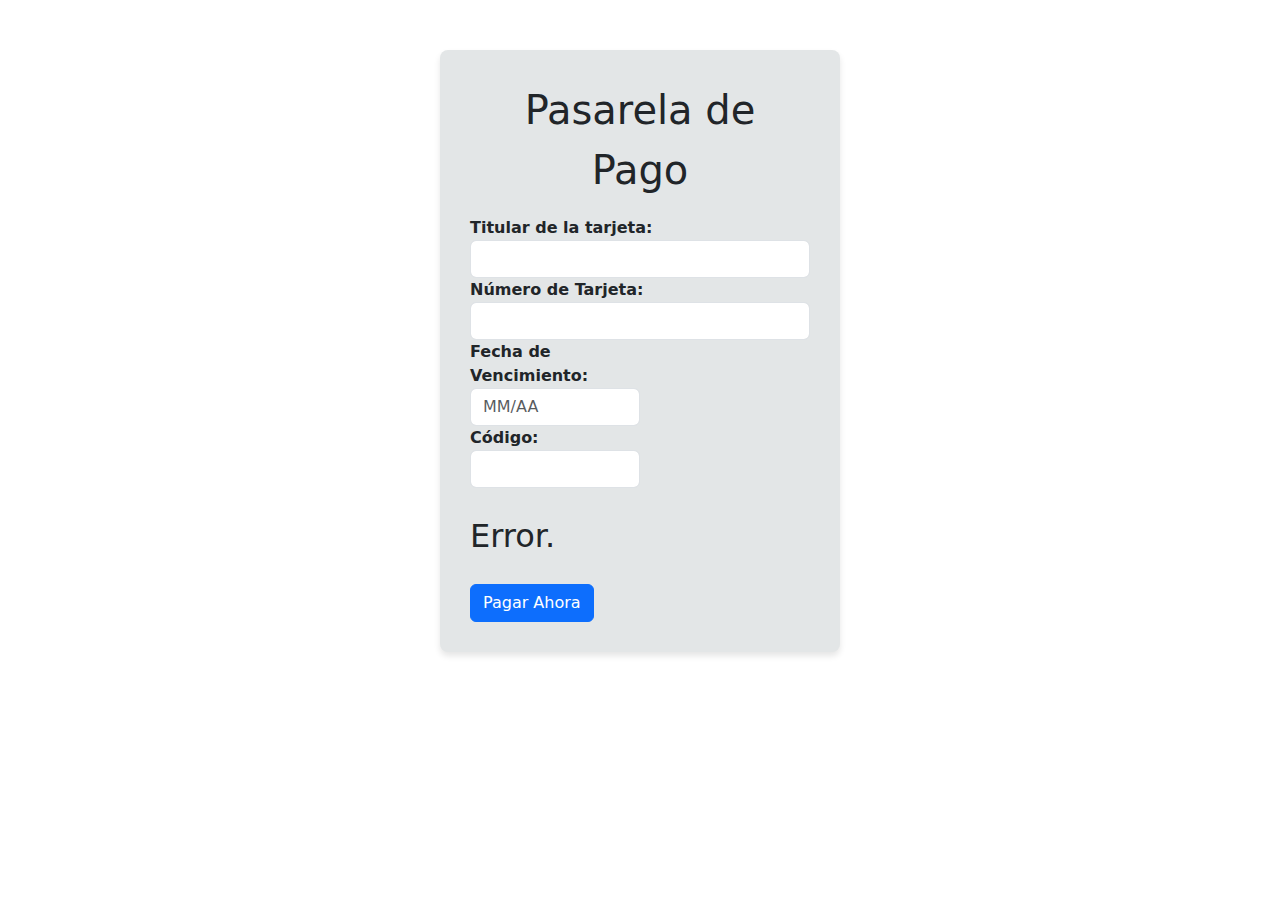
<file: pago.html>
<!DOCTYPE html>
<html lang="en">
<head>
    <meta charset="UTF-8">
    <meta name="viewport" content="width=device-width, initial-scale=1.0">
    <title>Pago</title>
    <link rel="stylesheet" type="text/css" href="style.css" media="screen" />
    <script src="https://code.jquery.com/jquery-3.7.1.min.js"></script>
    <!--Bootstrap via link porque descargando los archivos y añadiendo la ruta no me funcionaba-->
    <link href="https://cdn.jsdelivr.net/npm/bootstrap@5.3.3/dist/css/bootstrap.min.css" rel="stylesheet" integrity="sha384-QWTKZyjpPEjISv5WaRU9OFeRpok6YctnYmDr5pNlyT2bRjXh0JMhjY6hW+ALEwIH" crossorigin="anonymous">
    
</head>
    <!--Bootstrap-->
    <script src="https://cdn.jsdelivr.net/npm/bootstrap@5.3.3/dist/js/bootstrap.bundle.min.js" integrity="sha384-YvpcrYf0tY3lHB60NNkmXc5s9fDVZLESaAA55NDzOxhy9GkcIdslK1eN7N6jIeHz" crossorigin="anonymous"></script>

    <!--Javascript-->
    <script src="javascript.js"></script>

<body>
    <div class="container" id="cont-pago">
        <p class="text-center fs-1">Pasarela de Pago</p>
        <form action="procesar_pago.php" method="post"> <!--NO LA HE HECHO-->
            <div class="form-group">
                <label for="nombre" class="label-pago">Titular de la tarjeta:</label>
                <input type="text" class="form-control" id="nombre" name="nombre" required>
            </div>
            <div class="form-group">
                <label for="tarjeta" class="label-pago">Número de Tarjeta:</label>
                <input type="text" class="form-control" id="tarjeta" name="tarjeta" required>
            </div>
            <div class="form-row">
                <div class="form-group col-md-6">
                    <label for="fecha_vencimiento" class="label-pago">Fecha de Vencimiento:</label>
                    <input type="text" class="form-control" id="fecha_vencimiento" name="fecha_vencimiento" placeholder="MM/AA" required>
                </div>
                <div class="form-group col-md-6">
                    <label for="codigo" class="label-pago">Código:</label>
                    <input type="text" class="form-control" id="codigo" name="codigo" maxlength="3" required>
                </div>
            </div>
            <div class="form-group">
                <label for="total" class="label-pago "></label>
                <div class="precio-total font-weight-bold fs-2" id="total">€</div>
            </div>
            <br>
            <button type="submit" class="btn btn-primary btn-block">Pagar Ahora</button>
        </form>
    </div>
</body>
</html>
</file>
<file: style.css>
html, body {
    height: 100%;
    margin: 0;
    display: flex;
    flex-direction: column;
}

header {
    line-height: 0.6;
    height: 130px;

}


.text-white {
    font-weight: bold;
    font-size: 40pt;
    font-family: 'Trebuchet MS', 'Lucida Sans Unicode', 'Lucida Grande', 'Lucida Sans', Arial, sans-serif;
    text-align: center;
    letter-spacing: 8px;
    padding-top: 30px;

}
#subtitulo {
    color: rgb(89, 209, 173);
    font-family: 'Trebuchet MS', 'Lucida Sans Unicode', 'Lucida Grande', 'Lucida Sans', Arial, sans-serif;
    text-align: center;
    letter-spacing: -1px;
    padding-bottom: 20px;
    word-spacing: 5px;
}

#menu .nav-link{
    color: rgb(247, 242, 242); 
    font-weight: 600;
}

#menu {
    background: linear-gradient(to right, rgb(70, 154, 154),  rgb(139, 210, 210));

}

#contenedor-medio {
    position: relative; 
    overflow: hidden;
}

#reservar {
    display: flex;
    position: absolute;
    top: 50%;
    left: 50%;
    transform: translate(-50%, -50%);
    background-color:  rgb(35, 142, 146);
    padding: 10px;
    border-radius: 10px;

}

input {
    width: 200px;
    padding: 10px;
}
#botonReservar {
    font-size: 20px; 
    width: 100px;
    font-weight: 600;
    
}

#parrafo1 {
    padding-top: 150px;
    width: 50%;
    padding-left: 50px;
    padding-right: 50px;
    float: right;
    display: inline;
    text-align: center;
    font-size: 15pt;
    font-family: 'Trebuchet MS', 'Lucida Sans Unicode', 'Lucida Grande', 'Lucida Sans', Arial, sans-serif;
}

#cala1 {
    margin-left: 100px;
    width: 500px;
    height: 400px;
    border-radius: 20px;
}

#parrafo2 {
    padding-top: 150px;
    padding-left: 50px;
    padding-right: 50px;
    width: 50%;
    margin-right: 50px;
    float: left;
    display: inline;
    text-align: center;
    font-size: 15pt;
    font-family: 'Trebuchet MS', 'Lucida Sans Unicode', 'Lucida Grande', 'Lucida Sans', Arial, sans-serif;
}


#foto1  {
    margin-right: 100px;
    width: 500px;
    height: 400px;
    border-radius: 20px;
}


.page-container {
    flex: 1;
    display: flex;
    flex-direction: column;
}

footer {
    width: 100%;
    color: white;
    background: linear-gradient(to right, rgb(70, 154, 154), rgb(154, 232, 232));
    padding-top: 20px; 
    padding-bottom: 20px; 
    display: flex;
    justify-content: center;
    align-items: center;
}

footer p {
    margin: 0; 
}

#condiciones {
    color: white;
    margin-right: 10px; 
    text-decoration: none;
}

#map-container {
    width: 100%;
    height: 100%; 
}

#map-container iframe {
    width: 100%;
    height: 100%;
}

/*ALOJAMIWENTOS.html*/
.apartment-card {
    display: flex;
    flex-direction: row;
    align-items: center;
    margin: 30px auto;
    margin-top: 0px;
    padding: 60px;
    width: 90%; 
    height: 300px;
    border: 1px solid #ddd;
    border-radius: 10px;
    box-shadow: 0 4px 8px rgba(0,0,0,0.1);
    transition: box-shadow 0.3s;
    background-color: rgb(233, 230, 230);
}
.apartment-card:hover {
    box-shadow: 0 8px 16px rgba(0,0,0,0.2);
}
.apartment-card img {
    width: 230px;
    height: auto;
    border-radius: 10px;
    margin-right: 40px;
}

.apartment-card .apartment-info {
    flex: 1;
}
.apartment-card .apartment-info h4 {
    margin: 0;
    margin-bottom: 20px;
}
.apartment-card .apartment-info p {
    margin: 0;
    color: #555555;
}
.apartment-card .reserve-button {
    margin-left: 20px;
    margin-top: auto;
}
.carousel-item img {
    width: 300px; /* Ancho deseado */
    height: 500px; /* Alto deseado */
    object-fit: cover;
}

/*DATOS-RESERVA.html*/
#datos-reserva .apartment-card {
    width: 65%;
    background-color: rgb(233, 230, 230);
    border: 1px solid #ddd;
    border-radius: 10px;
    padding: 40px;
    margin-top: auto;
    margin-bottom: 20px;
    margin-right: 20px;
    height: auto;
    float: right;
}

#datos-reserva .apartment-card:hover {
    box-shadow: 0 8px 16px rgba(0,0,0,0.2);
}

#datos-reserva .apartment-info {
    padding: 20px;
}

#datos-reserva .apartment-description {
    margin-bottom: 20px;
}

#datos-reserva .form-group {
    margin-bottom: 20px;
}

#datos-reserva .form-group label {
    display: block;
    font-weight: bold;
}

#datos-reserva .form-control {
    width: 100%;
    padding: 10px;
    border: 1px solid #ddd;
    border-radius: 5px;
    transition: border-color 0.3s;
}

#datos-reserva .form-control:focus {
    outline: none;
    border-color: #6c757d;
}

#titulo-datos-reserva {
    margin-top: 0;
}

#form-datos-reserva .form-group {
    margin-bottom: 20px;
}

#form-datos-reserva .form-group label {
    display: inline-block;
    width: 100px; /* Ancho fijo para la etiqueta */
    margin-right: 10px; /* Espacio entre la etiqueta y los campos de entrada */
}

#form-datos-reserva .input-group {
    display: inline-flex;
    align-items: center;
}

#form-datos-reserva .input-group select {
    flex: 0 0 150px; /* Ancho fijo para el campo select */
    margin-right: 5px;
}

#form-datos-reserva .form-control {
    flex: 1; /* El campo de entrada ocupa todo el espacio restante */
    margin-bottom: 0; /* Para evitar que se herede el margen del elemento */
}

#form-datos-reserva #siguiente-paso {
    display: block; /* Para que el botón esté en su propia línea */
    margin-top: 20px; /* Espacio entre el campo de entrada y el botón */
}

        /*desglose reserva*/
        aside {
            width: 30%;
            background-color: rgb(233, 230, 230);
            border: 1px solid #ddd;
            border-radius: 10px;
            padding: 30px;
            margin-top: auto ;
            float: left;
            margin-bottom: 20px;
            margin-left: 50px;
            height: 660px;
        }
        
        .booking-summary header {
            text-align: center;
            margin-bottom: 20px;
        }
        
        .booking-summary .date-range {
            display: flex;
            justify-content: space-between;
            margin-bottom: 20px;
        }
        
        .booking-summary .date-item {
            flex: 0 0 48%;
            text-align: center;
        }
        
        .booking-summary .date-label {
            font-weight: bold;
        }
        
        .booking-summary hr {
            margin: 20px 0;
        }
        
        .booking-summary .unit-selection {
            text-align: center;
        }
        
        .booking-summary .unit-selection h3 {
            font-weight: bold;
            margin-top: 10px;
        }
        .clearfix::after {
            content: "";
            display: table;
            clear: both;
        }
        

/*PAGO.html*/
#cont-pago {
    max-width: 400px;
    margin: 0 auto;
    margin-top: 50px;
    background-color: #e3e6e7;
    border-radius: 8px;
    padding: 30px;
    box-shadow: 0 4px 6px rgba(0, 0, 0, 0.1);
}

.label-pago{
    font-weight: bold;
}


/*BANNER COOKIES*/
.cookie-banner {
    position: fixed;
    bottom: 0;
    left: 0;
    right: 0;
    background-color: #f1f1f1;
    padding: 15px;
    text-align: center;
    box-shadow: 0 -2px 5px rgba(0,0,0,0.3);
    display: none; 
    z-index: 1000; 
}

.cookie-banner p {
    margin: 0;
    padding-right: 15px;
    display: inline-block;
}

.cookie-banner a {
    color: #007bff;
    text-decoration: none;
}

.cookie-banner a:hover {
    text-decoration: underline;
}



/*Responsive*/

        /* Mobile first, siempre */
        @media screen and (max-width: 768px) {
            video {
                width: 100%;
            }
            #cala1, #foto1 {
                width: 50%;
                height: 50%;
                
            }
            #parrafo1 {
            text-align: start;
            font-size: 10pt;
            }
            #parrafo2 {
                margin-left: 25%;
                width: 50%;
                height: 50%;
                text-align: start;
                font-size: 10pt;
            }
            
            #cala1 {
                margin-left: 25%;
                width: 50%;
                height: 50%;
                border-radius:5px;
            }
            
            
            #foto1  {
                margin-left: 25%;
                width: 50%;
                height: 50%;
                border-radius:5px;
            }
            
            footer {
                padding-top: 5px; 
                padding-bottom: 20px;
            }
        }


        /*Para pantalla pc*/
        @media screen and (min-width: 768px) {
            video {
                width: 100%;
            }
            
        }
</file>
